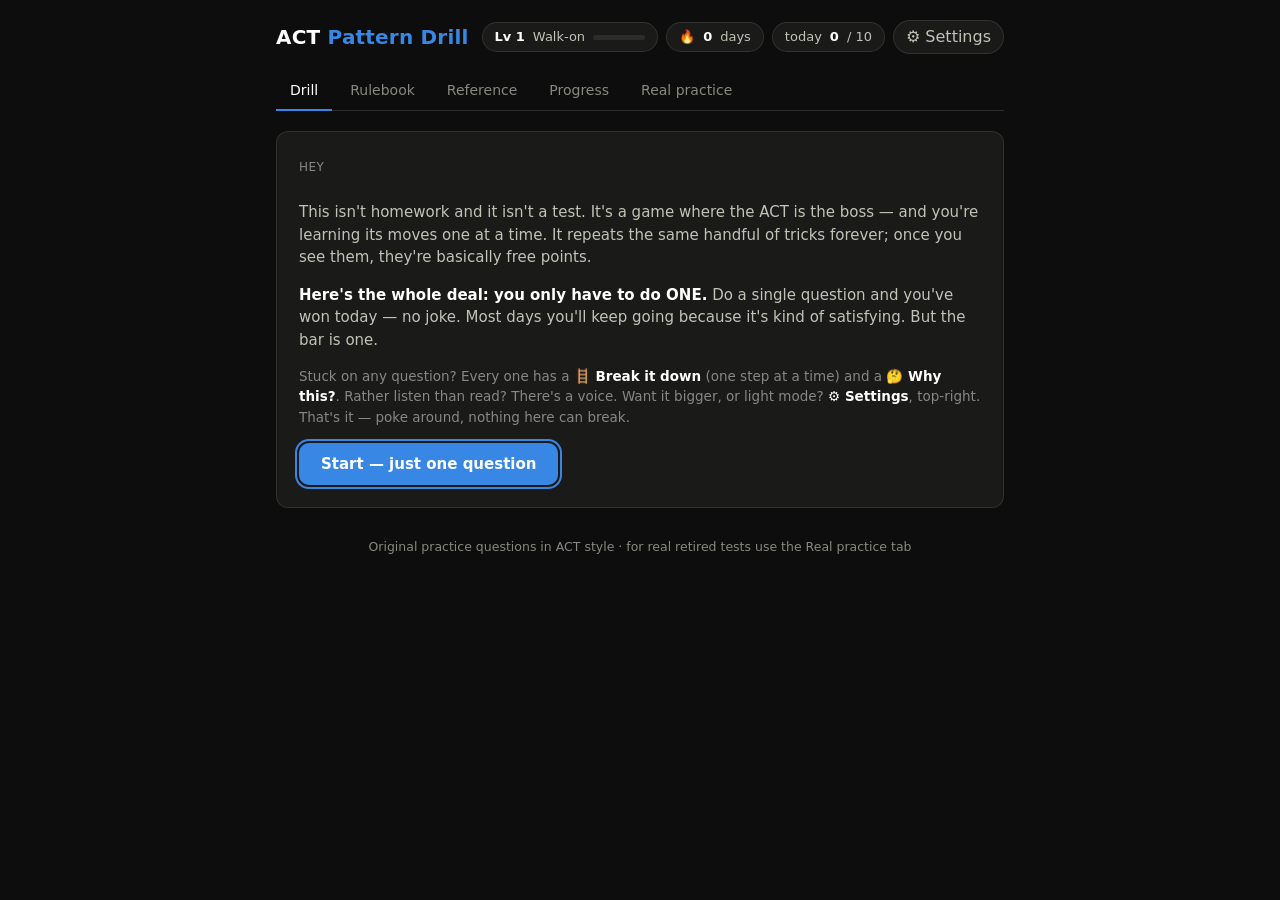
<file: index.html>
<!doctype html>
<html lang="en">
<head>
<meta charset="utf-8">
<meta name="viewport" content="width=device-width, initial-scale=1">
<title>ACT Pattern Drill</title>
<style>
  :root, :root[data-theme="dark"] {
    --page: #0d0d0d;
    --surface: #1a1a19;
    --raised: #222221;
    --ink: #ffffff;
    --ink2: #c3c2b7;
    --muted: #898781;
    --grid: #2c2c2a;
    --baseline: #383835;
    --border: rgba(255,255,255,0.10);
    --accent: #3987e5;
    --accent-dim: #1c5cab;
    --good: #0ca30c;
    --bad: #d03b3b;
    --gold: #fab219;
  }
  :root[data-theme="light"] {
    --page: #f4f4f1;
    --surface: #ffffff;
    --raised: #f0efeb;
    --ink: #0b0b0b;
    --ink2: #3f3e3b;
    --muted: #6b6a66;
    --grid: #e4e3dc;
    --baseline: #c3c2b7;
    --border: rgba(0,0,0,0.14);
    --accent: #2a78d6;
    --accent-dim: #1c5cab;
    --good: #006300;
    --bad: #c62f2f;
    --gold: #8a5a00;
  }
  * { box-sizing: border-box; }
  html, body { margin: 0; padding: 0; }
  body {
    background: var(--page);
    color: var(--ink);
    font-family: system-ui, -apple-system, "Segoe UI", sans-serif;
    line-height: 1.5;
    min-height: 100vh;
  }
  .wrap { max-width: 760px; margin: 0 auto; padding: 20px 16px 60px; }

  header { display: flex; align-items: center; justify-content: space-between; gap: 12px; flex-wrap: wrap; }
  header h1 { font-size: 20px; margin: 0; letter-spacing: 0.2px; }
  header h1 span { color: var(--accent); }
  .chips { display: flex; gap: 8px; align-items: center; flex-wrap: wrap; }
  .chip {
    background: var(--surface); border: 1px solid var(--border); border-radius: 999px;
    padding: 4px 12px; font-size: 13px; color: var(--ink2);
    font-variant-numeric: tabular-nums; display: flex; align-items: center; gap: 8px;
  }
  .chip b { color: var(--ink); font-weight: 600; }
  .chip .mini { width: 52px; height: 5px; background: var(--grid); border-radius: 3px; overflow: hidden; }
  .chip .mini i { display: block; height: 100%; background: var(--gold); border-radius: 3px; }

  nav { display: flex; gap: 4px; margin: 18px 0 20px; border-bottom: 1px solid var(--grid); }
  nav button {
    background: none; border: none; color: var(--muted); font: inherit; font-size: 14px;
    padding: 8px 14px; cursor: pointer; border-bottom: 2px solid transparent; margin-bottom: -1px;
  }
  nav button:hover { color: var(--ink2); }
  nav button.active { color: var(--ink); border-bottom-color: var(--accent); }
  nav button:focus-visible, .choice:focus-visible, .btn:focus-visible { outline: 2px solid var(--accent); outline-offset: 2px; }

  .card {
    background: var(--surface); border: 1px solid var(--border); border-radius: 12px;
    padding: 22px; margin-bottom: 14px;
  }

  .pill { display: inline-block; font-size: 12px; color: var(--muted); letter-spacing: 0.4px; text-transform: uppercase; margin-bottom: 10px; }
  .pill .combo { color: var(--gold); font-weight: 700; }

  .subjbar { display: flex; gap: 6px; margin-bottom: 12px; flex-wrap: wrap; }
  .subjbar button {
    background: var(--surface); border: 1px solid var(--border); border-radius: 999px;
    color: var(--muted); font: inherit; font-size: 13px; padding: 4px 14px; cursor: pointer;
  }
  .subjbar button:hover { color: var(--ink2); border-color: var(--accent); }
  .subjbar button.active { color: var(--ink); border-color: var(--accent); background: rgba(57,135,229,0.12); }

  .subhead { margin: 22px 0 10px; font-size: 13px; color: var(--muted); text-transform: uppercase; letter-spacing: 0.8px; font-weight: 600; }

  /* Formula reference */
  .frow { display: flex; gap: 16px; padding: 12px 0; border-bottom: 1px solid var(--grid); align-items: baseline; flex-wrap: wrap; }
  .frow:last-child { border-bottom: none; }
  .frow .fname { flex: 0 0 180px; font-size: 16px; color: var(--ink2); font-weight: 600; }
  .frow .fform { flex: 1 1 260px; font-family: Consolas, "Cascadia Mono", monospace; font-size: 17px; color: var(--ink); }
  .frow .fex { flex: 1 1 200px; font-size: 15px; color: var(--muted); }

  /* Reference notes (writing/reading/science prose) */
  .rnote { padding: 9px 0; border-bottom: 1px solid var(--grid); font-size: 15.5px; line-height: 1.55; color: var(--ink2); }
  .rnote:last-child { border-bottom: none; }
  .rnote b { color: var(--ink); font-weight: 600; }
  .card .blurb { color: var(--ink2); font-size: 14.5px; margin: 0 0 10px; }

  /* Audio / read-aloud */
  .audiobar { display: flex; gap: 8px; align-items: center; margin-bottom: 12px; flex-wrap: wrap; }
  .audiobar button {
    background: var(--surface); border: 1px solid var(--border); border-radius: 999px;
    color: var(--muted); font: inherit; font-size: 13px; padding: 4px 12px; cursor: pointer;
    display: flex; align-items: center; gap: 6px;
  }
  .audiobar button:hover { color: var(--ink2); border-color: var(--accent); }
  .audiobar button.on { color: var(--ink); border-color: var(--accent); background: rgba(57,135,229,0.12); }
  .speakbtn {
    background: var(--raised); border: 1px solid var(--border); border-radius: 8px;
    color: var(--ink2); font: inherit; font-size: 13px; padding: 4px 10px; cursor: pointer;
    display: inline-flex; align-items: center; gap: 6px; margin-left: 8px; vertical-align: middle;
  }
  .speakbtn:hover { color: var(--ink); border-color: var(--accent); }
  .speakbtn.speaking { color: var(--accent); border-color: var(--accent); }
  .readrow { margin: 2px 0 10px; }
  .readrow .speakbtn { margin-left: 0; }

  /* Formula "key" box + coordinate plot */
  .fbox { margin-top: 14px; padding: 12px 14px; border-left: 3px solid var(--gold); background: var(--raised); border-radius: 0 10px 10px 0; }
  .fbox .fkey { font-size: 12px; letter-spacing: 0.3px; color: var(--gold); font-weight: 700; }
  .fbox .fexpr { font-family: Consolas, "Cascadia Mono", monospace; font-size: 15px; color: var(--ink); margin-top: 5px; }
  .fbox .fstep { font-size: 13.5px; color: var(--ink2); margin-top: 4px; }
  .fbox .fstep b { color: var(--ink); font-weight: 600; }
  .plotwrap { margin-top: 12px; text-align: center; }
  .plotwrap svg { background: var(--surface); border: 1px solid var(--border); border-radius: 10px; }

  /* "See it work 3 times" worked-example family */
  .worktoggle { margin-top: 14px; background: none; border: 1px solid var(--border); color: var(--ink2); font: inherit; font-size: 13px; padding: 6px 13px; border-radius: 8px; cursor: pointer; }
  .worktoggle:hover { border-color: var(--accent); color: var(--ink); }
  .workwrap { margin-top: 12px; }
  .workbanner { font-size: 13.5px; color: var(--gold); font-weight: 600; margin-bottom: 6px; }
  .worked { border-top: 1px solid var(--grid); padding: 12px 0 2px; }
  .worked .wctx { font-size: 13px; color: var(--ink2); font-style: italic; margin-bottom: 4px; }
  .worked .wq { font-size: 15px; color: var(--ink); }
  .worked .wq .u { text-decoration: underline; text-decoration-color: var(--accent); text-decoration-thickness: 2px; text-underline-offset: 4px; }
  .worked .wans { font-size: 14px; color: var(--good); font-weight: 600; margin-top: 6px; }
  .worked .wwhy { font-size: 12.5px; color: var(--muted); margin-top: 3px; }

  /* "Why this?" reasoning chat */
  .chatoverlay { position: fixed; inset: 0; background: rgba(13,13,13,0.82); z-index: 60; display: flex; align-items: center; justify-content: center; padding: 14px; }
  .chatpanel { background: var(--surface); border: 1px solid var(--border); border-radius: 16px; width: min(560px, 100%); max-height: 90vh; display: flex; flex-direction: column; overflow: hidden; }
  .chatpanel .chd { padding: 15px 18px; border-bottom: 1px solid var(--grid); display: flex; justify-content: space-between; align-items: center; }
  .chatpanel .chd h3 { margin: 0; font-size: 16px; }
  .chatpanel .cbody { padding: 16px 18px; overflow-y: auto; }
  .chatreason { border-left: 3px solid var(--accent); background: var(--raised); border-radius: 0 10px 10px 0; padding: 12px 14px; margin-bottom: 12px; }
  .chatreason .lbl { font-size: 11px; text-transform: uppercase; letter-spacing: 0.4px; color: var(--gold); font-weight: 700; margin-top: 10px; }
  .chatreason .lbl:first-child { margin-top: 0; }
  .chatreason p { margin: 3px 0 0; font-size: 14px; color: var(--ink2); }
  .chatlog { display: flex; flex-direction: column; gap: 8px; }
  .chatmsg { padding: 9px 12px; border-radius: 10px; font-size: 14px; max-width: 92%; line-height: 1.45; }
  .chatmsg.user { align-self: flex-end; background: var(--accent-dim); color: #fff; }
  .chatmsg.ai { align-self: flex-start; background: var(--raised); color: var(--ink); border: 1px solid var(--border); white-space: pre-wrap; }
  .chatmsg.sys { align-self: center; color: var(--muted); font-size: 12.5px; text-align: center; }
  .chatstatus { font-size: 12px; color: var(--muted); padding: 2px 18px 8px; }
  .chatft { padding: 12px 14px; border-top: 1px solid var(--grid); display: flex; gap: 8px; }
  .chatft input { flex: 1; background: var(--raised); border: 1px solid var(--border); border-radius: 8px; color: var(--ink); font: inherit; font-size: 14px; padding: 9px 12px; }
  .chatft input:disabled { opacity: 0.5; }

  /* Settings */
  .gearbtn { cursor: pointer; font: inherit; }
  .gearbtn:hover { color: var(--ink); border-color: var(--accent); }
  .setgroup { margin-bottom: 20px; }
  .setgroup .setlabel { font-size: 12px; text-transform: uppercase; letter-spacing: 0.5px; color: var(--muted); font-weight: 700; margin-bottom: 8px; }
  .setgroup .setnote { font-size: 13px; color: var(--muted); margin-top: 8px; }
  .setopts { display: flex; gap: 8px; flex-wrap: wrap; }
  .setbtn { background: var(--raised); border: 1px solid var(--border); border-radius: 10px; color: var(--ink2); font: inherit; font-size: 15px; padding: 10px 16px; cursor: pointer; }
  .setbtn:hover { border-color: var(--accent); color: var(--ink); }
  .setbtn.on { border-color: var(--accent); background: rgba(57,135,229,0.14); color: var(--ink); font-weight: 600; }
  .aistat { font-size: 14.5px; color: var(--ink2); margin-bottom: 8px; }
  .aistat b { color: var(--ink); }
  .aiprogwrap { margin-top: 12px; }
  .aiprog { height: 12px; background: var(--grid); border-radius: 6px; overflow: hidden; }
  .aiprog > i { display: block; height: 100%; width: 0%; background: var(--accent); border-radius: 6px; transition: width 0.3s ease; }
  .aiproglabel { font-size: 13px; color: var(--muted); margin-top: 6px; font-variant-numeric: tabular-nums; }
  .aiok { color: var(--good); font-weight: 600; }
  .aibad { color: var(--bad); }

  /* Coaching control + "before you answer" scaffold */
  .coachbar { display: flex; gap: 6px; align-items: center; margin-bottom: 12px; flex-wrap: wrap; }
  .coachbar button { background: var(--surface); border: 1px solid var(--border); border-radius: 999px; color: var(--muted); font: inherit; font-size: 13px; padding: 4px 14px; cursor: pointer; }
  .coachbar button:hover { color: var(--ink2); border-color: var(--accent); }
  .coachbar button.on { color: var(--ink); border-color: var(--accent); background: rgba(57,135,229,0.12); }
  .scaffold { margin-bottom: 14px; padding: 12px 14px; border-left: 3px solid var(--aqua, #1baf7a); background: var(--raised); border-radius: 0 10px 10px 0; }
  .scaffold .slabel { font-size: 11px; letter-spacing: 0.4px; text-transform: uppercase; color: #1baf7a; font-weight: 700; }
  .scaffold .srow { font-size: 14px; color: var(--ink2); margin-top: 7px; }
  .scaffold .srow b { color: var(--ink); font-weight: 600; }
  .scaffold .sform { font-family: Consolas, "Cascadia Mono", monospace; color: var(--ink); }

  /* Step-by-step "break it down" walkthrough */
  .stepq { font-size: 15px; color: var(--ink); background: var(--raised); border: 1px solid var(--border); border-radius: 10px; padding: 10px 12px; margin-bottom: 12px; }
  .steplist { display: flex; flex-direction: column; gap: 10px; }
  .stepitem { border-left: 3px solid var(--accent); background: var(--raised); border-radius: 0 10px 10px 0; padding: 10px 13px; animation: stepin 0.25s ease; }
  @keyframes stepin { from { opacity: 0; transform: translateY(6px); } to { opacity: 1; transform: none; } }
  .stepitem .stepnum { font-size: 11px; text-transform: uppercase; letter-spacing: 0.4px; color: var(--accent); font-weight: 700; }
  .stepitem .stepdo { font-size: 15px; color: var(--ink); margin-top: 4px; }
  .stepitem .stepwhy { font-size: 13px; color: var(--ink2); margin-top: 5px; }
  .stepdone { text-align: center; color: var(--good); font-size: 14px; font-weight: 600; margin-top: 12px; }
  @keyframes pulse { 0%,100% { opacity: 1; } 50% { opacity: 0.45; } }
  .speakbtn.speaking .ic { animation: pulse 0.9s ease-in-out infinite; }

  /* College benchmarks */
  .bench { width: 100%; border-collapse: collapse; margin: 8px 0 4px; }
  .bench th, .bench td { text-align: left; padding: 8px 10px; border-bottom: 1px solid var(--grid); font-size: 14px; }
  .bench th { color: var(--muted); font-size: 12px; text-transform: uppercase; letter-spacing: 0.4px; font-weight: 600; }
  .bench td:first-child { color: var(--ink2); }
  .bench td.score { color: var(--gold); font-weight: 700; font-variant-numeric: tabular-nums; }
  .bench td:last-child { color: var(--muted); font-size: 13.5px; }

  .context { color: var(--ink2); font-style: italic; margin: 0 0 12px; }
  .passage { font-size: 19px; margin: 0 0 6px; }
  .passage .u {
    text-decoration: underline; text-decoration-color: var(--accent);
    text-decoration-thickness: 2px; text-underline-offset: 4px;
  }
  .prompt { color: var(--ink2); font-size: 15px; margin: 10px 0 0; }

  .choices { margin-top: 18px; display: flex; flex-direction: column; gap: 8px; }
  .choice {
    display: flex; gap: 12px; align-items: flex-start; width: 100%;
    background: var(--raised); border: 1px solid var(--border); border-radius: 10px;
    color: var(--ink); font: inherit; font-size: 16px; text-align: left;
    padding: 12px 14px; cursor: pointer; transition: border-color 120ms, background 120ms;
  }
  .choice:hover:not(:disabled) { border-color: var(--accent); }
  .choice:disabled { cursor: default; }
  .choice .letter {
    flex: none; width: 26px; height: 26px; border-radius: 7px; margin-top: 1px;
    background: var(--grid); color: var(--ink2); font-size: 13px; font-weight: 600;
    display: flex; align-items: center; justify-content: center;
  }
  .choice .body { flex: 1; }
  .choice .why { display: none; font-size: 13.5px; color: var(--muted); margin-top: 5px; }
  .answered .choice .why { display: block; }
  .choice.right { border-color: var(--good); background: rgba(12,163,12,0.08); }
  .choice.right .letter { background: var(--good); color: #fff; }
  .choice.wrong-picked { border-color: var(--bad); background: rgba(208,59,59,0.08); }
  .choice.wrong-picked .letter { background: var(--bad); color: #fff; }
  .choice .mark { flex: none; font-size: 15px; font-weight: 700; margin-top: 2px; visibility: hidden; }
  .choice.right .mark { visibility: visible; color: var(--good); }
  .choice.wrong-picked .mark { visibility: visible; color: var(--bad); }

  .verdict { display: flex; align-items: baseline; gap: 10px; margin-top: 16px; font-size: 15px; flex-wrap: wrap; }
  .verdict .word { font-weight: 700; }
  .verdict.good .word { color: var(--good); }
  .verdict.bad .word { color: var(--bad); }
  .verdict .quip { color: var(--ink2); }
  .verdict .xp { color: var(--gold); font-weight: 700; font-variant-numeric: tabular-nums; }
  .verdict .crit { color: var(--gold); font-style: italic; }

  .patternbox {
    margin-top: 14px; padding: 12px 14px; border-left: 3px solid var(--accent);
    background: var(--raised); border-radius: 0 10px 10px 0;
  }
  .patternbox .pname { font-weight: 600; font-size: 14px; }
  .patternbox .pcue { color: var(--ink2); font-size: 13.5px; margin-top: 3px; }

  .cornernote {
    margin-top: 14px; padding: 14px 16px; border-left: 3px solid var(--gold);
    background: rgba(250,178,25,0.06); border-radius: 0 10px 10px 0;
  }
  .cornernote .clabel { font-size: 11px; letter-spacing: 0.6px; text-transform: uppercase; color: var(--gold); font-weight: 700; }
  .cornernote .ctext { margin-top: 6px; font-size: 15.5px; color: var(--ink); }
  .cornernote .cfrom { margin-top: 6px; font-size: 13.5px; color: var(--ink2); font-style: italic; }

  .actions { margin-top: 16px; display: flex; align-items: center; gap: 12px; }
  .btn {
    background: var(--accent); border: none; color: #fff; font: inherit; font-weight: 600;
    font-size: 15px; padding: 10px 22px; border-radius: 10px; cursor: pointer;
  }
  .btn:hover { background: var(--accent-dim); }
  .btn.ghost { background: none; border: 1px solid var(--border); color: var(--ink2); font-weight: 400; }
  .btn.ghost:hover { border-color: var(--bad); color: var(--bad); background: none; }
  .hint { color: var(--muted); font-size: 13px; }

  .milestone {
    margin-top: 14px; padding: 12px 16px; border-radius: 10px; font-size: 14.5px;
    background: rgba(57,135,229,0.10); border: 1px solid var(--accent-dim); color: var(--ink2);
  }
  .milestone b { color: var(--ink); }

  /* Level-up overlay */
  .overlay {
    position: fixed; inset: 0; background: rgba(13,13,13,0.82); z-index: 50;
    display: flex; align-items: center; justify-content: center; padding: 20px;
  }
  .overlay .panel {
    background: var(--surface); border: 1px solid var(--gold); border-radius: 16px;
    padding: 34px 38px; max-width: 460px; text-align: center;
  }
  .overlay .lvlabel { font-size: 12px; letter-spacing: 2px; text-transform: uppercase; color: var(--gold); font-weight: 700; }
  .overlay .lvname { font-size: 34px; font-weight: 800; margin: 8px 0 2px; }
  .overlay .lvnum { color: var(--ink2); font-size: 15px; margin-bottom: 14px; }
  .overlay .cornernote { text-align: left; }
  .overlay .btn { margin-top: 18px; }

  /* Rulebook */
  .rule-card h3 { margin: 0 0 6px; font-size: 16px; display: flex; align-items: center; gap: 8px; }
  .rule-card p { margin: 4px 0; font-size: 14.5px; color: var(--ink2); }
  .rule-card .lbl { color: var(--muted); font-size: 12px; text-transform: uppercase; letter-spacing: 0.4px; margin-top: 10px; }
  .rule-card .ex { color: var(--muted); font-size: 13.5px; }
  .mastered-badge { color: var(--gold); font-size: 13px; font-weight: 700; }

  /* Meters */
  .meter-row { display: flex; align-items: center; gap: 12px; margin: 9px 0; }
  .meter-row .mlabel { flex: 0 0 210px; font-size: 14px; color: var(--ink2); }
  .meter { flex: 1; height: 8px; background: var(--grid); border-radius: 4px; overflow: hidden; }
  .meter > i { display: block; height: 100%; background: var(--accent); border-radius: 4px; }
  .meter.gold > i { background: var(--gold); }
  .meter-row .mval { flex: 0 0 130px; font-size: 13px; color: var(--muted); text-align: right; font-variant-numeric: tabular-nums; }
  .rule-card .meter-row { margin-top: 12px; }
  .rule-card .meter-row .mlabel { display: none; }

  /* Stat tiles */
  .tiles { display: grid; grid-template-columns: repeat(auto-fit, minmax(150px, 1fr)); gap: 12px; margin-bottom: 14px; }
  .tile { background: var(--surface); border: 1px solid var(--border); border-radius: 12px; padding: 16px 18px; }
  .tile .tv { font-size: 28px; font-weight: 700; }
  .tile .tv small { font-size: 15px; color: var(--muted); font-weight: 400; }
  .tile .tl { font-size: 13px; color: var(--muted); margin-top: 2px; }
  .tile.gold .tv { color: var(--gold); }

  /* Daily bar chart */
  .chart { padding-bottom: 14px; }
  .chart h3, .card h3.sect { margin: 0 0 14px; font-size: 15px; color: var(--ink2); font-weight: 600; }
  .bars { display: flex; align-items: flex-end; gap: 6px; height: 130px; border-bottom: 1px solid var(--baseline); padding: 0 2px; }
  .barcol { flex: 1; display: flex; flex-direction: column; align-items: center; justify-content: flex-end; height: 100%; position: relative; }
  .barcol .bar { width: 100%; max-width: 34px; background: var(--accent); border-radius: 4px 4px 0 0; min-height: 2px; }
  .barcol.empty .bar { background: var(--grid); height: 2px; border-radius: 0; }
  .barcol .blab { position: absolute; top: -20px; font-size: 12px; color: var(--ink2); font-variant-numeric: tabular-nums; }
  .daylabels { display: flex; gap: 6px; padding: 6px 2px 0; }
  .daylabels span { flex: 1; text-align: center; font-size: 11px; color: var(--muted); }

  /* Links */
  .linklist a { color: var(--accent); text-decoration: none; font-weight: 600; }
  .linklist a:hover { text-decoration: underline; }
  .linklist li { margin-bottom: 12px; color: var(--ink2); font-size: 14.5px; }
  .note { color: var(--muted); font-size: 13.5px; border-top: 1px solid var(--grid); padding-top: 12px; margin-top: 16px; }

  .intro p { color: var(--ink2); font-size: 15px; }
  .intro b { color: var(--ink); }
  .intro .introquiet { color: var(--muted); font-size: 13.5px; }

  #confetti { position: fixed; inset: 0; pointer-events: none; z-index: 100; }

  .bigclock { font-size: 46px; font-weight: 700; font-variant-numeric: tabular-nums; margin: 12px 0 4px; color: var(--accent); }

  footer { color: var(--muted); font-size: 12.5px; text-align: center; margin-top: 30px; }
  .hidden { display: none !important; }
</style>
</head>
<body>
<div class="wrap">
  <header>
    <h1>ACT <span>Pattern Drill</span></h1>
    <div class="chips">
      <div class="chip" id="chip-level"></div>
      <div class="chip" id="chip-streak"></div>
      <div class="chip" id="chip-today"></div>
      <button class="chip gearbtn" id="gearbtn" title="Settings — theme &amp; text size">⚙ Settings</button>
    </div>
  </header>

  <nav id="tabs">
    <button data-view="drill" class="active">Drill</button>
    <button data-view="rulebook">Rulebook</button>
    <button data-view="formulas">Reference</button>
    <button data-view="progress">Progress</button>
    <button data-view="links">Real practice</button>
  </nav>

  <main>
    <section id="view-drill"></section>
    <section id="view-rulebook" class="hidden"></section>
    <section id="view-formulas" class="hidden"></section>
    <section id="view-progress" class="hidden"></section>
    <section id="view-links" class="hidden"></section>
  </main>

  <footer>Original practice questions in ACT style · for real retired tests use the Real practice tab</footer>
</div>

<script src="questions.js"></script>
<script src="notes.js"></script>
<script>
(() => {
  "use strict";

  // ---------- state ----------
  const KEY = "actdrill-v1";
  const DEFAULT_GOAL = 10;
  const goal = () => S.dailyGoal || DEFAULT_GOAL;   // the daily target is the student's to set — small is fine

  const LEVELS = [
    { xp: 0,    name: "Walk-on" },
    { xp: 100,  name: "Spotter" },
    { xp: 250,  name: "Trap Hunter" },
    { xp: 450,  name: "Grinder" },
    { xp: 700,  name: "Editor" },
    { xp: 1000, name: "Sharpshooter" },
    { xp: 1400, name: "Veteran" },
    { xp: 1900, name: "Closer" },
    { xp: 2500, name: "Ace" },
    { xp: 3200, name: "The Standard" }
  ];
  const MASTERY_ACC = 0.8, MASTERY_REPS = 10;

  function blankState() {
    return { v: 1, patt: {}, q: {}, daily: {}, recent: [], introSeen: false,
             xp: 0, combo: 0, bestCombo: 0, sinceNote: 99, lastNote: -1, subj: "All",
             audio: { on: true, rate: 0.9, autoRead: true, volume: 1 }, coach: "auto",
             theme: "dark", fontScale: 1, dailyGoal: 10 };
  }
  function load() {
    try {
      const raw = localStorage.getItem(KEY);
      if (raw) return Object.assign(blankState(), JSON.parse(raw));
    } catch (e) { /* corrupted store — start fresh */ }
    return blankState();
  }
  function save() { localStorage.setItem(KEY, JSON.stringify(S)); }
  let S = load();

  // ---------- appearance: theme + text size ----------
  function applyTheme() { document.documentElement.setAttribute("data-theme", S.theme === "light" ? "light" : "dark"); }
  function applyFontScale() { document.body.style.zoom = String(S.fontScale || 1); }
  // diagram/plot colors that follow the current theme (SVGs are rebuilt each render)
  function vizColors() {
    return S.theme === "light"
      ? { blue: "#2a78d6", gold: "#b06f00", ink: "#3f3e3b", ink2: "#6b6a66", grid: "#e4e3dc", axis: "#b8b7ae", good: "#006300", surf: "#ffffff", aqua: "#188a63" }
      : { blue: "#3987e5", gold: "#fab219", ink: "#c3c2b7", ink2: "#898781", grid: "#2c2c2a", axis: "#52514e", good: "#0ca30c", surf: "#1a1a19", aqua: "#1baf7a" };
  }

  const todayKey = () => new Date().toLocaleDateString("sv");
  const dayKeyOffset = (n) => {
    const d = new Date(); d.setDate(d.getDate() - n);
    return d.toLocaleDateString("sv");
  };
  const todayCount = () => (S.daily[todayKey()] || { n: 0 }).n;

  function streak() {
    let n = 0, start = todayCount() > 0 ? 0 : 1;
    for (let i = start; ; i++) {
      const d = S.daily[dayKeyOffset(i)];
      if (d && d.n > 0) n++; else break;
    }
    return n;
  }

  // ---------- levels & mastery ----------
  function levelIndex(xp) {
    let li = 0;
    LEVELS.forEach((l, i) => { if (xp >= l.xp) li = i; });
    return li;
  }
  function levelProgress(xp) {
    const li = levelIndex(xp);
    if (li >= LEVELS.length - 1) return 1;
    const lo = LEVELS[li].xp, hi = LEVELS[li + 1].xp;
    return (xp - lo) / (hi - lo);
  }
  function isMastered(pid) {
    const p = S.patt[pid];
    return !!p && p.seen >= MASTERY_REPS && p.right / p.seen >= MASTERY_ACC;
  }
  function masteredCount() {
    return Object.keys(ACT_PATTERNS).filter(isMastered).length;
  }
  function patternMastery(pid) {
    const p = S.patt[pid];
    if (!p || p.seen === 0) return null;
    return p.right / p.seen;
  }

  // ---------- adaptive picker ----------
  function pickQuestion() {
    let pids = Object.keys(ACT_PATTERNS);
    if (S.subj && S.subj !== "All") pids = pids.filter(pid => ACT_PATTERNS[pid].subject === S.subj);
    if (!pids.length) pids = Object.keys(ACT_PATTERNS);
    const weights = pids.map(pid => {
      const p = S.patt[pid] || { seen: 0, right: 0 };
      if (p.seen < 4) return 1.0;
      const miss = 1 - p.right / p.seen;
      return Math.min(1.15, Math.max(0.15, miss + 0.15));
    });
    const total = weights.reduce((a, b) => a + b, 0);
    let r = Math.random() * total, pid = pids[0];
    for (let i = 0; i < pids.length; i++) { r -= weights[i]; if (r <= 0) { pid = pids[i]; break; } }

    const inSubj = q => !S.subj || S.subj === "All" || ACT_PATTERNS[q.pattern].subject === S.subj;
    let pool = ACT_QUESTIONS.filter(q => q.pattern === pid && !S.recent.includes(q.id));
    if (pool.length === 0) pool = ACT_QUESTIONS.filter(q => inSubj(q) && !S.recent.includes(q.id));
    if (pool.length === 0) pool = ACT_QUESTIONS.filter(inSubj);
    return pool[Math.floor(Math.random() * pool.length)];
  }

  // ---------- rendering helpers ----------
  const esc = s => s.replace(/&/g, "&amp;").replace(/</g, "&lt;").replace(/>/g, "&gt;");
  const el = (tag, cls, html) => {
    const e = document.createElement(tag);
    if (cls) e.className = cls;
    if (html !== undefined) e.innerHTML = html;
    return e;
  };
  function renderPassage(p) {
    return esc(p).replace(/\|([^|]+)\|/g, '<span class="u">$1</span>');
  }
  function orderedChoices(q) {
    const items = q.choices.map((c, i) => ({ ...c, origIndex: i }));
    if (q.fixedOrder) return items;
    const pinFirst = items.filter(c => c.text === "NO CHANGE");
    const pinLast = items.filter(c => c.text.startsWith("DELETE"));
    const mid = items.filter(c => !pinFirst.includes(c) && !pinLast.includes(c));
    for (let i = mid.length - 1; i > 0; i--) {
      const j = Math.floor(Math.random() * (i + 1));
      [mid[i], mid[j]] = [mid[j], mid[i]];
    }
    return [...pinFirst, ...mid, ...pinLast];
  }

  const QUIPS_RIGHT = [
    "Clean read.",
    "That's the pattern.",
    "You saw the trap coming.",
    "Textbook.",
    "That one pays points on test day.",
    "Automatic. That's the goal."
  ];
  const QUIPS_WRONG = [
    "Logged. This pattern will cycle back until it's automatic.",
    "Good miss — better here than on test day.",
    "That's the trap doing its job. Now you've seen it.",
    "Every miss becomes a pattern you own. Read the why below."
  ];
  const pick = arr => arr[Math.floor(Math.random() * arr.length)];

  // ---------- the corner (notes) ----------
  function pickNote() {
    if (typeof VAULT_NOTES === "undefined" || !VAULT_NOTES.length) return null;
    if (VAULT_NOTES.length === 1) return VAULT_NOTES[0];
    let idx;
    do { idx = Math.floor(Math.random() * VAULT_NOTES.length); } while (idx === S.lastNote);
    S.lastNote = idx;
    return VAULT_NOTES[idx];
  }
  function noteCard(note) {
    const c = el("div", "cornernote");
    c.append(
      el("div", "clabel", "From your corner"),
      el("div", "ctext", esc(note.text)),
      el("div", "cfrom", "— " + esc(note.from))
    );
    return c;
  }

  // ---------- confetti ----------
  function confetti() {
    const colors = ["#3987e5", "#fab219", "#0ca30c", "#9085e9", "#e66767"];
    const cv = el("canvas"); cv.id = "confetti";
    document.body.append(cv);
    const ctx = cv.getContext("2d");
    cv.width = innerWidth; cv.height = innerHeight;
    const parts = Array.from({ length: 130 }, () => ({
      x: Math.random() * cv.width,
      y: -20 - Math.random() * cv.height * 0.4,
      vx: (Math.random() - 0.5) * 3,
      vy: 2 + Math.random() * 4,
      s: 4 + Math.random() * 5,
      r: Math.random() * Math.PI,
      vr: (Math.random() - 0.5) * 0.25,
      c: colors[Math.floor(Math.random() * colors.length)]
    }));
    const t0 = performance.now();
    (function tick(t) {
      ctx.clearRect(0, 0, cv.width, cv.height);
      parts.forEach(p => {
        p.x += p.vx; p.y += p.vy; p.r += p.vr;
        ctx.save(); ctx.translate(p.x, p.y); ctx.rotate(p.r);
        ctx.fillStyle = p.c; ctx.fillRect(-p.s / 2, -p.s / 2, p.s, p.s * 0.6);
        ctx.restore();
      });
      if (t - t0 < 1800) requestAnimationFrame(tick); else cv.remove();
    })(t0);
  }

  // ---------- level-up overlay ----------
  function showLevelUp(li, note) {
    const ov = el("div", "overlay");
    const panel = el("div", "panel");
    panel.append(
      el("div", "lvlabel", "Level up"),
      el("div", "lvname", esc(LEVELS[li].name)),
      el("div", "lvnum", "Level " + (li + 1) + " of " + LEVELS.length + " · " + S.xp + " XP")
    );
    if (note) panel.append(noteCard(note));
    const b = el("button", "btn", "Back to work");
    b.onclick = () => ov.remove();
    panel.append(b);
    ov.append(panel);
    document.body.append(ov);
    confetti();
    b.focus();
  }

  // ---------- break guard (hyperfocus protection) ----------
  const BREAK_Q = 25, BREAK_MIN = 20, SNOOZE_Q = 12, SNOOZE_MIN = 10, IDLE_RESET_MIN = 5;
  const brk = {
    qSince: 0, dueQ: BREAK_Q, dueAt: Date.now() + BREAK_MIN * 60e3,
    snoozes: 0, lastAnswerAt: 0, timer: null
  };

  function breakDue() { return brk.qSince >= brk.dueQ || Date.now() >= brk.dueAt; }
  function resetBreak() {
    brk.qSince = 0; brk.dueQ = BREAK_Q; brk.dueAt = Date.now() + BREAK_MIN * 60e3; brk.snoozes = 0;
    if (brk.timer) { clearInterval(brk.timer); brk.timer = null; }
  }

  const BREAK_MSGS = [
    "Solid block of reps. Here's the part most people skip: the patterns get filed into long-term memory during the break, not during the grind. Water, window, five minutes — that's part of the training, not a pause from it.",
    "Still going? That's the hyperfocus talking. Past this point accuracy usually slides, and tomorrow-you pays for it. Five real minutes — stand up, walk somewhere, come back sharp.",
    "Third call. Burnout is how good streaks die — champions rest on schedule. Take the five."
  ];

  function renderBreakCard() {
    current = null;
    viewDrill.innerHTML = "";
    const card = el("div", "card");
    card.append(el("div", "pill", "Break time · " + brk.qSince + " reps this block"));
    card.append(el("p", "prompt", BREAK_MSGS[Math.min(brk.snoozes, BREAK_MSGS.length - 1)]));
    const a = el("div", "actions");
    const take = el("button", "btn", "Take 5 (+5 XP)");
    take.onclick = startBreakCountdown;
    a.append(take);
    if (brk.snoozes < 2) {
      const more = el("button", "btn ghost", "One more set");
      more.onclick = () => {
        brk.snoozes++;
        brk.dueQ = brk.qSince + SNOOZE_Q;
        brk.dueAt = Date.now() + SNOOZE_MIN * 60e3;
        nextQuestion();
      };
      a.append(more);
    }
    a.append(el("span", "hint", "Enter takes the break"));
    card.append(a);
    viewDrill.append(card);
    take.focus();
  }

  function startBreakCountdown() {
    S.xp += 5; save(); renderChips(); // recovery bonus — the rest is part of the training
    viewDrill.innerHTML = "";
    const card = el("div", "card");
    card.append(el("div", "pill", "On break — recovery bonus +5 XP banked"));
    const clock = el("div", "bigclock", "5:00");
    card.append(clock);
    card.append(el("p", "prompt", "Stand up. Water. Look at something farther away than a screen. The XP will still be here."));
    const a = el("div", "actions");
    const back = el("button", "btn ghost", "Back early");
    a.append(back);
    card.append(a);
    viewDrill.append(card);
    let left = 5 * 60;
    const done = () => { resetBreak(); nextQuestion(); };
    back.onclick = done;
    brk.timer = setInterval(() => {
      left--;
      if (left <= 0) {
        clearInterval(brk.timer); brk.timer = null;
        clock.textContent = "0:00";
        back.className = "btn"; back.textContent = "Back — fresh eyes"; back.focus();
      } else {
        clock.textContent = Math.floor(left / 60) + ":" + String(left % 60).padStart(2, "0");
      }
    }, 1000);
  }

  // ---------- read-aloud (built-in Windows speech — no external AI, no internet) ----------
  const speechOK = () => "speechSynthesis" in window;
  let _voice = null;
  function pickVoice() {
    if (!speechOK()) return null;
    const voices = speechSynthesis.getVoices();
    if (!voices.length) return null;
    const score = v => {
      let s = 0;
      if (/en[-_]US/i.test(v.lang)) s += 4; else if (/^en/i.test(v.lang)) s += 2;
      if (/natural|online|aria|jenny|guy|zira/i.test(v.name)) s += 3; // prefer newer natural voices
      return s;
    };
    return voices.slice().sort((a, b) => score(b) - score(a))[0] || voices[0];
  }
  if (speechOK()) {
    _voice = pickVoice();
    speechSynthesis.onvoiceschanged = () => { _voice = pickVoice(); };
  }
  function stopSpeech() { if (speechOK()) speechSynthesis.cancel(); }
  function speak(text, onDone) {
    if (!speechOK() || !S.audio.on || !text) { if (onDone) onDone(); return; }
    speechSynthesis.cancel();
    const u = new SpeechSynthesisUtterance(text);
    u.rate = S.audio.rate; u.pitch = 1;
    u.volume = (S.audio.volume == null ? 1 : S.audio.volume);
    if (_voice) u.voice = _voice;
    if (onDone) { u.onend = onDone; u.onerror = onDone; }
    speechSynthesis.speak(u);
  }
  const spokenPassage = p => p.replace(/\|([^|]+)\|/g, ", $1, ");
  function questionSpeech(q, choices) {
    const parts = [];
    if (q.context) parts.push(q.context);
    if (q.passage) parts.push(spokenPassage(q.passage));
    parts.push(q.prompt || (q.passage && q.passage.includes("|") ? "Choose the best version of the underlined portion." : "Choose the best answer."));
    choices.forEach((c, i) => parts.push("Option " + "ABCD"[i] + ". " + c.text + "."));
    return parts.filter(Boolean).join(". ");
  }
  function explanationSpeech(q, choices) {
    const correct = choices.find(c => c.correct);
    const pat = ACT_PATTERNS[q.pattern];
    const f = questionFormula(q);
    const lead = f ? "Using the " + f.key + " formula. " : "";
    return lead + "The answer is " + correct.text + ". " + correct.why +
           " The pattern is " + pat.name + ". " + pat.cue;
  }
  const SPEEDS = [{ r: 0.7, n: "Slow" }, { r: 0.9, n: "Normal" }, { r: 1.1, n: "Fast" }];
  function refreshSpeakButtons() {
    const show = speechOK() && S.audio.on;
    document.querySelectorAll("#view-drill .speakbtn").forEach(b => b.classList.toggle("hidden", !show));
  }
  function speakerButton(label, getText) {
    const b = el("button", "speakbtn" + (speechOK() && S.audio.on ? "" : " hidden"));
    b.innerHTML = "<span class='ic'>🔊</span> " + esc(label);
    b.onclick = () => {
      if (b.classList.contains("speaking")) { stopSpeech(); b.classList.remove("speaking"); return; }
      document.querySelectorAll(".speakbtn.speaking").forEach(x => x.classList.remove("speaking"));
      b.classList.add("speaking");
      speak(getText(), () => b.classList.remove("speaking"));
    };
    return b;
  }
  function audioBar() {
    const bar = el("div", "audiobar");
    if (!speechOK()) return bar; // no text-to-speech on this device
    const toggle = el("button", S.audio.on ? "on" : "");
    const paint = () => { toggle.className = S.audio.on ? "on" : ""; toggle.innerHTML = (S.audio.on ? "🔊" : "🔇") + " Voice " + (S.audio.on ? "on" : "off"); };
    paint();
    toggle.onclick = () => { S.audio.on = !S.audio.on; if (!S.audio.on) stopSpeech(); save(); paint(); refreshSpeakButtons(); };
    bar.append(toggle);

    let si = Math.max(0, SPEEDS.findIndex(s => s.r === S.audio.rate));
    if (si < 0) si = 1;
    const speed = el("button", "", "Speed: " + SPEEDS[si].n);
    speed.onclick = () => { si = (si + 1) % SPEEDS.length; S.audio.rate = SPEEDS[si].r; save(); speed.textContent = "Speed: " + SPEEDS[si].n; };
    bar.append(speed);

    const auto = el("button", S.audio.autoRead ? "on" : "", "Auto-read answer: " + (S.audio.autoRead ? "on" : "off"));
    auto.onclick = () => { S.audio.autoRead = !S.audio.autoRead; save(); auto.className = S.audio.autoRead ? "on" : ""; auto.textContent = "Auto-read answer: " + (S.audio.autoRead ? "on" : "off"); };
    bar.append(auto);
    return bar;
  }

  // ---------- formula "key" box + coordinate-plane plot ----------
  // A math question can carry:  formula: { key, expr, data?, answer? }  and/or  plot: {...}
  function formulaBox(f) {
    const box = el("div", "fbox");
    box.append(el("div", "fkey", "🔑 " + esc(f.key) + " — the formula (the key)"));
    box.append(el("div", "fexpr", esc(f.expr)));
    if (f.data) box.append(el("div", "fstep", "<b>Your numbers:</b> " + esc(f.data)));
    if (f.answer) box.append(el("div", "fstep", "<b>Answer:</b> " + esc(f.answer)));
    return box;
  }

  function niceStep(min, max) {
    const raw = (max - min) / 6;
    const pow = Math.pow(10, Math.floor(Math.log10(raw || 1)));
    const n = raw / pow;
    const nice = n < 1.5 ? 1 : n < 3 ? 2 : n < 7 ? 5 : 10;
    return Math.max(1, nice * pow);
  }
  // Draw a small xy-plane: points, an optional segment, an optional line, rise/run, and a gold answer point.
  function coordPlot(spec) {
    const P = spec.points || [];
    const all = P.slice();
    if (spec.answer) all.push(spec.answer);
    if (spec.line && spec.line.through) spec.line.through.forEach(p => all.push(p));
    const xs = all.map(p => p[0]).concat(0), ys = all.map(p => p[1]).concat(0);
    let minX = Math.min(...xs) - 1, maxX = Math.max(...xs) + 1;
    let minY = Math.min(...ys) - 1, maxY = Math.max(...ys) + 1;
    const W = 300, H = 240, M = 24;
    const sx = x => M + (x - minX) / (maxX - minX) * (W - 2 * M);
    const sy = y => (H - M) - (y - minY) / (maxY - minY) * (H - 2 * M);
    const _c = vizColors(), gA = _c.grid, axis = _c.axis, blue = _c.blue, gold = _c.gold, ink = _c.ink;
    let s = `<svg viewBox="0 0 ${W} ${H}" width="100%" style="max-width:340px" xmlns="http://www.w3.org/2000/svg">`;
    const stepX = niceStep(minX, maxX), stepY = niceStep(minY, maxY);
    for (let x = Math.ceil(minX / stepX) * stepX; x <= maxX; x += stepX)
      s += `<line x1="${sx(x)}" y1="${sy(minY)}" x2="${sx(x)}" y2="${sy(maxY)}" stroke="${gA}" stroke-width="1"/>`;
    for (let y = Math.ceil(minY / stepY) * stepY; y <= maxY; y += stepY)
      s += `<line x1="${sx(minX)}" y1="${sy(y)}" x2="${sx(maxX)}" y2="${sy(y)}" stroke="${gA}" stroke-width="1"/>`;
    if (minY <= 0 && maxY >= 0) s += `<line x1="${sx(minX)}" y1="${sy(0)}" x2="${sx(maxX)}" y2="${sy(0)}" stroke="${axis}" stroke-width="1.5"/>`;
    if (minX <= 0 && maxX >= 0) s += `<line x1="${sx(0)}" y1="${sy(minY)}" x2="${sx(0)}" y2="${sy(maxY)}" stroke="${axis}" stroke-width="1.5"/>`;
    if (spec.line) {
      let m, b;
      if (spec.line.m !== undefined) { m = spec.line.m; b = spec.line.b; }
      else { const [p, q] = spec.line.through; m = (q[1] - p[1]) / (q[0] - p[0]); b = p[1] - m * p[0]; }
      s += `<line x1="${sx(minX)}" y1="${sy(m * minX + b)}" x2="${sx(maxX)}" y2="${sy(m * maxX + b)}" stroke="${blue}" stroke-width="2"/>`;
    }
    if (spec.segment && P.length >= 2) {
      const a = P[spec.segment[0]], b = P[spec.segment[1]];
      s += `<line x1="${sx(a[0])}" y1="${sy(a[1])}" x2="${sx(b[0])}" y2="${sy(b[1])}" stroke="${blue}" stroke-width="2"/>`;
    }
    if (spec.slope && P.length >= 2) {
      const a = P[spec.slope[0]], b = P[spec.slope[1]];
      s += `<line x1="${sx(a[0])}" y1="${sy(a[1])}" x2="${sx(b[0])}" y2="${sy(a[1])}" stroke="${gold}" stroke-width="1.5" stroke-dasharray="4 3"/>`;
      s += `<line x1="${sx(b[0])}" y1="${sy(a[1])}" x2="${sx(b[0])}" y2="${sy(b[1])}" stroke="${gold}" stroke-width="1.5" stroke-dasharray="4 3"/>`;
      s += `<text x="${(sx(a[0]) + sx(b[0])) / 2}" y="${sy(a[1]) + 13}" fill="${gold}" font-size="10" text-anchor="middle">run ${b[0] - a[0]}</text>`;
      s += `<text x="${sx(b[0]) + 4}" y="${(sy(a[1]) + sy(b[1])) / 2}" fill="${gold}" font-size="10">rise ${b[1] - a[1]}</text>`;
    }
    P.forEach(p => {
      s += `<circle cx="${sx(p[0])}" cy="${sy(p[1])}" r="4" fill="${blue}"/>`;
      s += `<text x="${sx(p[0]) + 6}" y="${sy(p[1]) - 6}" fill="${ink}" font-size="11">${esc(p[2] || "")} (${p[0]}, ${p[1]})</text>`;
    });
    if (spec.answer) {
      const p = spec.answer;
      s += `<circle cx="${sx(p[0])}" cy="${sy(p[1])}" r="5.5" fill="${gold}" stroke="#0d0d0d" stroke-width="1"/>`;
      s += `<text x="${sx(p[0]) + 7}" y="${sy(p[1]) + 4}" fill="${gold}" font-size="11" font-weight="bold">${esc(p[2] || "")} (${p[0]}, ${p[1]})</text>`;
    }
    s += `</svg>`;
    const wrap = el("div", "plotwrap"); wrap.innerHTML = s; return wrap;
  }
  function questionFormula(q) { return q.formula || (ACT_PATTERNS[q.pattern] && ACT_PATTERNS[q.pattern].formula) || null; }

  // ---------- math diagrams: show WHY the numbers work ----------
  // A question can carry  diagram: { type, ... }.  One SVG per type, theme colors baked in (dark app).
  function mathDiagram(spec) {
    const W = 300, H = 240;
    const _c = vizColors(), blue = _c.blue, gold = _c.gold, ink = _c.ink, ink2 = _c.ink2,
          grid = _c.grid, axis = _c.axis, good = _c.good, surf = _c.surf, aqua = _c.aqua;
    const T = (x, y, t, fill, size, anchor, weight) =>
      `<text x="${x}" y="${y}" fill="${fill || ink}" font-size="${size || 12}" text-anchor="${anchor || 'start'}"${weight ? ` font-weight="${weight}"` : ''}>${t}</text>`;
    let s = `<svg viewBox="0 0 ${W} ${H}" width="100%" style="max-width:340px" xmlns="http://www.w3.org/2000/svg">`;
    s += `<defs><marker id="arr" markerWidth="8" markerHeight="8" refX="6" refY="3" orient="auto"><path d="M0,0 L6,3 L0,6 Z" fill="${ink2}"/></marker></defs>`;

    if (spec.type === "rightTriangle") {
      const a = spec.a, b = spec.b, maxL = Math.max(a, b);
      const base = a / maxL * 150, hei = b / maxL * 130, blx = 72, bly = 195;
      const brx = blx + base, tlx = blx, tly = bly - hei;
      if (spec.note) s += T(150, 24, spec.note, gold, 12.5, "middle", "bold");
      s += `<polygon points="${blx},${bly} ${brx},${bly} ${tlx},${tly}" fill="rgba(57,135,229,0.12)" stroke="${blue}" stroke-width="2"/>`;
      s += `<path d="M ${blx + 12},${bly} L ${blx + 12},${bly - 12} L ${blx},${bly - 12}" fill="none" stroke="${axis}" stroke-width="1.3"/>`;
      s += T((blx + brx) / 2, bly + 18, spec.aLabel || ("" + a), ink, 12, "middle");
      s += T(blx - 8, (bly + tly) / 2, spec.bLabel || ("" + b), ink, 12, "end");
      s += T((brx + tlx) / 2 + 6, (bly + tly) / 2 - 6, spec.cLabel || ("" + spec.c), gold, 12, "start", "bold");
      if (spec.angle) {
        s += `<path d="M ${brx - 26},${bly} A 26 26 0 0 1 ${brx - 26 * Math.cos(Math.atan2(hei, base))},${bly - 26 * Math.sin(Math.atan2(hei, base))}" fill="none" stroke="${gold}" stroke-width="1.4"/>`;
        s += T(brx - 34, bly - 9, "θ", gold, 13, "middle", "bold");
      }
    }

    else if (spec.type === "rectangle") {
      const w = spec.w, h = spec.h, mx = Math.max(w, h);
      const pw = w / mx * 170, ph = h / mx * 130, x0 = 70, y0 = 55;
      if (spec.note) s += T(150, 24, spec.note, gold, 12.5, "middle", "bold");
      s += `<rect x="${x0}" y="${y0}" width="${pw}" height="${ph}" fill="rgba(57,135,229,0.12)" stroke="${blue}" stroke-width="2"/>`;
      s += T(x0 + pw / 2, y0 + ph + 18, spec.wLabel || ("" + w), ink, 12, "middle");
      s += T(x0 - 8, y0 + ph / 2, spec.hLabel || ("" + h), ink, 12, "end");
      if (spec.area) s += T(x0 + pw / 2, y0 + ph / 2 + 4, spec.area, gold, 13, "middle", "bold");
    }

    else if (spec.type === "areaModel") {
      // 2x2 box method for (top0+top1)(left0+left1)
      const gx = 90, gy = 55, gw = 170, gh = 130, cw = gw / 2, ch = gh / 2;
      if (spec.note) s += T(180, 24, spec.note, gold, 12.5, "middle", "bold");
      for (let r = 0; r < 2; r++) for (let c = 0; c < 2; c++) {
        s += `<rect x="${gx + c * cw}" y="${gy + r * ch}" width="${cw}" height="${ch}" fill="rgba(57,135,229,0.08)" stroke="${blue}" stroke-width="1.5"/>`;
        s += T(gx + c * cw + cw / 2, gy + r * ch + ch / 2 + 5, spec.cells[r][c], gold, 14, "middle", "bold");
      }
      s += T(gx + cw / 2, gy - 8, spec.top[0], ink, 12.5, "middle");
      s += T(gx + cw + cw / 2, gy - 8, spec.top[1], ink, 12.5, "middle");
      s += T(gx - 8, gy + ch / 2 + 4, spec.left[0], ink, 12.5, "end");
      s += T(gx - 8, gy + ch + ch / 2 + 4, spec.left[1], ink, 12.5, "end");
    }

    else if (spec.type === "circle") {
      const cx = 150, cy = 118, r = 68;
      if (spec.note) s += T(150, 24, spec.note, gold, 12.5, "middle", "bold");
      s += `<circle cx="${cx}" cy="${cy}" r="${r}" fill="rgba(57,135,229,0.10)" stroke="${blue}" stroke-width="2"/>`;
      s += `<circle cx="${cx}" cy="${cy}" r="3" fill="${ink}"/>`;
      s += `<line x1="${cx}" y1="${cy}" x2="${cx + r}" y2="${cy}" stroke="${gold}" stroke-width="1.8"/>`;
      s += T(cx + r / 2, cy - 6, spec.rLabel || "r", gold, 12, "middle", "bold");
      if (spec.dLabel) { s += `<line x1="${cx - r}" y1="${cy}" x2="${cx + r}" y2="${cy}" stroke="${ink2}" stroke-width="1" stroke-dasharray="4 3"/>`; s += T(cx, cy + 16, spec.dLabel, ink2, 11, "middle"); }
    }

    else if (spec.type === "barModel") {
      const segs = spec.segments, total = segs.reduce((n, x) => n + x.v, 0);
      const x0 = 34, x1 = 272, y = 96, h = 40, wpx = x1 - x0, cols = [blue, gold, "#4a3aa7", aqua];
      let cx = x0;
      segs.forEach((sg, i) => {
        const w = sg.v / total * wpx;
        s += `<rect x="${cx}" y="${y}" width="${w}" height="${h}" fill="${sg.color || cols[i % cols.length]}" opacity="0.85" stroke="${surf}" stroke-width="2"/>`;
        s += T(cx + w / 2, y + h / 2 + 5, sg.label, "#fff", 12, "middle", "bold");
        cx += w;
      });
      if (spec.caption) s += T(150, y + h + 26, spec.caption, ink, 12.5, "middle");
    }

    else if (spec.type === "numberLine") {
      const min = spec.min, max = spec.max, x0 = 34, x1 = 274, y = 128, map = v => x0 + (v - min) / (max - min) * (x1 - x0);
      s += `<line x1="${x0}" y1="${y}" x2="${x1}" y2="${y}" stroke="${axis}" stroke-width="2"/>`;
      for (let v = Math.ceil(min); v <= max; v++) { s += `<line x1="${map(v)}" y1="${y - 4}" x2="${map(v)}" y2="${y + 4}" stroke="${ink2}" stroke-width="1"/>`; s += T(map(v), y + 18, v, ink2, 10, "middle"); }
      if (spec.distance) {
        const a = map(spec.distance.from), b = map(spec.distance.to), by = y - 34;
        s += `<line x1="${a}" y1="${by}" x2="${b}" y2="${by}" stroke="${gold}" stroke-width="1.6"/>`;
        s += `<line x1="${a}" y1="${by}" x2="${a}" y2="${y}" stroke="${gold}" stroke-width="1" stroke-dasharray="3 2"/>`;
        s += `<line x1="${b}" y1="${by}" x2="${b}" y2="${y}" stroke="${gold}" stroke-width="1" stroke-dasharray="3 2"/>`;
        s += T((a + b) / 2, by - 6, spec.distance.label, gold, 12.5, "middle", "bold");
      }
      (spec.points || []).forEach(p => { s += `<circle cx="${map(p.x)}" cy="${y}" r="5" fill="${p.color || blue}"/>`; if (p.label) s += T(map(p.x), y - 12, p.label, p.color || ink, 11, "middle", "bold"); });
      if (spec.caption) s += T(150, y + 40, spec.caption, ink, 12.5, "middle");
    }

    else if (spec.type === "functionMachine") {
      s += T(60, 82, "input", ink2, 11, "middle");
      s += `<rect x="30" y="92" width="60" height="46" rx="8" fill="rgba(57,135,229,0.15)" stroke="${blue}" stroke-width="1.5"/>`;
      s += T(60, 121, spec.input, ink, 16, "middle", "bold");
      s += `<line x1="92" y1="115" x2="118" y2="115" stroke="${ink2}" stroke-width="2" marker-end="url(#arr)"/>`;
      s += T(165, 80, "the rule (formula)", gold, 11, "middle");
      s += `<rect x="120" y="88" width="92" height="66" rx="10" fill="rgba(250,178,25,0.12)" stroke="${gold}" stroke-width="1.5"/>`;
      s += T(166, 128, spec.rule, ink, 15, "middle", "bold");
      s += `<line x1="214" y1="115" x2="240" y2="115" stroke="${ink2}" stroke-width="2" marker-end="url(#arr)"/>`;
      s += T(270, 82, "output", ink2, 11, "middle");
      s += `<rect x="240" y="92" width="60" height="46" rx="8" fill="rgba(12,163,12,0.15)" stroke="${good}" stroke-width="1.5"/>`;
      s += T(270, 121, spec.output, ink, 16, "middle", "bold");
    }

    else if (spec.type === "probGrid") {
      let cells = spec.cells;
      if (!cells) {
        const fav = spec.favIdx || [];
        cells = [];
        for (let i = 0; i < spec.count; i++)
          cells.push({ color: fav.includes(i) ? (spec.favColor || grid) : (spec.otherColor || grid), fav: fav.includes(i) });
      }
      const per = spec.perRow || Math.min(cells.length, 6);
      const rows = Math.ceil(cells.length / per), cell = Math.min(34, 190 / per, 150 / rows);
      const gw = per * cell, ox = (W - gw) / 2, oy = 42;
      cells.forEach((cc, i) => {
        const r = Math.floor(i / per), c = i % per;
        s += `<rect x="${ox + c * cell}" y="${oy + r * cell}" width="${cell - 3}" height="${cell - 3}" rx="4" fill="${cc.color || grid}" opacity="0.9"/>`;
        if (cc.fav) s += `<rect x="${ox + c * cell - 1}" y="${oy + r * cell - 1}" width="${cell - 1}" height="${cell - 1}" rx="4" fill="none" stroke="${gold}" stroke-width="2.5"/>`;
      });
      if (spec.caption) s += T(150, oy + rows * cell + 22, spec.caption, ink, 12.5, "middle", "bold");
    }

    else if (spec.type === "systemLines") {
      const L = spec.lines, sol = spec.solution, M = 24;
      const minX = sol[0] - 6, maxX = sol[0] + 6, minY = sol[1] - 6, maxY = sol[1] + 6;
      const sx = x => M + (x - minX) / (maxX - minX) * (W - 2 * M), sy = y => (H - M) - (y - minY) / (maxY - minY) * (H - 2 * M);
      for (let g = Math.ceil(minX); g <= maxX; g += 2) s += `<line x1="${sx(g)}" y1="${sy(minY)}" x2="${sx(g)}" y2="${sy(maxY)}" stroke="${grid}" stroke-width="1"/>`;
      for (let g = Math.ceil(minY); g <= maxY; g += 2) s += `<line x1="${sx(minX)}" y1="${sy(g)}" x2="${sx(maxX)}" y2="${sy(g)}" stroke="${grid}" stroke-width="1"/>`;
      if (minY <= 0 && maxY >= 0) s += `<line x1="${sx(minX)}" y1="${sy(0)}" x2="${sx(maxX)}" y2="${sy(0)}" stroke="${axis}" stroke-width="1.3"/>`;
      if (minX <= 0 && maxX >= 0) s += `<line x1="${sx(0)}" y1="${sy(minY)}" x2="${sx(0)}" y2="${sy(maxY)}" stroke="${axis}" stroke-width="1.3"/>`;
      L.forEach((ln, i) => { const c = i === 0 ? blue : aqua; s += `<line x1="${sx(minX)}" y1="${sy(ln.m * minX + ln.b)}" x2="${sx(maxX)}" y2="${sy(ln.m * maxX + ln.b)}" stroke="${c}" stroke-width="2"/>`; });
      s += `<circle cx="${sx(sol[0])}" cy="${sy(sol[1])}" r="6" fill="${gold}" stroke="#0d0d0d" stroke-width="1"/>`;
      s += T(sx(sol[0]) + 8, sy(sol[1]) + 4, `(${sol[0]}, ${sol[1]})`, gold, 12, "start", "bold");
      s += T(150, 22, spec.note || "where the two lines cross = the solution", gold, 11.5, "middle", "bold");
    }

    s += `</svg>`;
    const wrap = el("div", "plotwrap"); wrap.innerHTML = s; return wrap;
  }

  // ---------- "why this, not that?" reasoning guide (always offline) ----------
  const WHY_GUIDE = {
    m_asked: { whyThis: "This tests whether you read to the end — the math is usually easy. Circle exactly what's asked before you touch an answer.", whyNot: "The number from stopping early (x when they wanted 4x) is planted in the choices on purpose. 'It fits' isn't the test — 'it's what they asked for' is." },
    m_backsolve: { whyThis: "When the answers are plain numbers, they're a gift: plug each into the problem and see which one works. A check-it problem is safer than a solve-it problem.", whyNot: "Full algebra isn't wrong, just slower with more places to slip. Reach for it only when the choices aren't numbers you can test." },
    m_plugin: { whyThis: "When the choices contain variables (or it says 'in terms of'), invent easy numbers, run the problem, and match. It turns abstract algebra into arithmetic you can trust.", whyNot: "Pushing the letters around directly works, but one sign slip and you're lost with nothing to check against. Real numbers catch your mistakes." },
    m_translate: { whyThis: "Word problems are English that needs converting: 'of'=×, 'per'=÷, 'is'==, 'less than' flips the order. Translate phrase by phrase, then compute.", whyNot: "Guessing the equation from the 'feel' of the sentence is where the flip-traps live — '5 less than x' is x−5, never 5−x." },
    m_lines: { whyThis: "Two points, a graph, 'parallel/perpendicular', or y=mx+b all point to slope. Slope = rise/run is the master key for the whole coordinate plane.", whyNot: "Don't grab distance or midpoint just because there are points — the question names its own tool: steepness→slope, exact middle→midpoint, length→distance." },
    m_geometry: { whyThis: "A handful of formulas cover it, and the picture tells you which: sides of a right triangle→Pythagorean, a round thing→circle formulas, a flat shape→its area formula.", whyNot: "The classic circle trap: they hand you a diameter and you plug it in as the radius. Same formula, wrong number in, wrong answer — read what you're actually given." },
    m_ratio: { whyThis: "Ratios and percents are all 'part vs. whole.' Set them up as fractions and scale; percent change is always change ÷ the ORIGINAL.", whyNot: "You can't add or subtract percents of different amounts — a 30% drop then a 30% rise doesn't return you to start, because the base changed. Use proportion, not addition." },
    m_average: { whyThis: "The move is 'total = average × count.' Convert to totals, work there, divide once at the end — almost every average problem cracks open this way.", whyNot: "Averaging the averages feels right but usually isn't: groups of different sizes don't share equally. And median ignores the extremes, so it's not the mean." },
    m_exponents: { whyThis: "Same base? The exponents combine by four rules: add to multiply, subtract to divide, multiply for a power-of-a-power, flip for a negative.", whyNot: "The tempting shortcut — multiplying the bases, or multiplying exponents when you should add — is the #1 slip. x³·x² is x⁵, not x⁶ and not 2x⁵." },
    m_quadratic: { whyThis: "Factoring hunts for two numbers that multiply to the last term and add to the middle. The area-model box shows exactly why those two terms appear.", whyNot: "The quadratic formula always works but is slower and error-prone — save it for when factoring won't go. And solving x²=k, don't drop the negative root; squaring hides the sign." },
    m_functions: { whyThis: "f(x) is a machine: whatever's in the parentheses replaces every x. For f(g(x)), run the inner machine first, then feed its output to the outer one.", whyNot: "Doing the functions in the wrong order gives a different answer — f(g(2)) ≠ g(f(2)). The parentheses set the order; you don't get to rearrange them." },
    m_trig: { whyThis: "SOHCAHTOA picks the ratio for you: name the sides from the angle's point of view, then choose sin/cos/tan by which two sides you actually have.", whyNot: "This is the real 'circle in the square hole': all three ratios fit the same triangle, but only the one matching your two sides is right. Using sin when you have adjacent+hypotenuse (that's cosine) is the trap." },
    m_probability: { whyThis: "Probability is favorable ÷ total. Two things happening together ('and') multiply; counting how many ways multiplies the options at each step.", whyNot: "Adding when you should multiply is the classic error — two coins both heads is ½×½=¼, not ½+½. 'And' is almost never addition." },
    m_systems: { whyThis: "Two equations, two unknowns: add/subtract to cancel a variable, or substitute one into the other. On a graph, the answer is where the two lines cross.", whyNot: "One equation alone can't pin it down — one equation with two unknowns has infinite solutions. You need both, combined, to find the single crossing point." },
    m_rates: { whyThis: "Build the rate (a division with units), then multiply — and make the units cancel. For unit changes, multiply by the conversion written as a fraction so the old unit cancels out.", whyNot: "Don't just multiply the two numbers you're given. If the units don't line up (minutes vs seconds, yards vs feet), you'll get an answer that's off by a factor. Let the units tell you whether to multiply or divide." }
  };

  // ---------- local AI bridge (the student's OWN Ollama, via the C# host — nothing leaves the machine) ----------
  const hasBridge = () => !!(window.chrome && window.chrome.webview);
  let _ollama = { checked: false, ok: false, model: "", models: [] };
  const _pending = {};
  let _aiProgressCb = null;
  if (hasBridge()) {
    window.chrome.webview.addEventListener("message", ev => {
      let d; try { d = typeof ev.data === "string" ? JSON.parse(ev.data) : ev.data; } catch { return; }
      if (!d) return;
      if (d.kind === "ollamaReply" && _pending[d.id]) _pending[d.id](d);
      else if (d.kind === "aiProgress" && _aiProgressCb) _aiProgressCb(d);
    });
  }
  function bridge(kind, payload, timeoutMs) {
    return new Promise(resolve => {
      if (!hasBridge()) { resolve({ ok: false, error: "nobridge" }); return; }
      const id = "b" + Math.random().toString(36).slice(2);
      const t = setTimeout(() => { if (_pending[id]) { delete _pending[id]; resolve({ ok: false, error: "timeout" }); } }, timeoutMs || 120000);
      _pending[id] = d => { clearTimeout(t); delete _pending[id]; resolve(d); };
      window.chrome.webview.postMessage(JSON.stringify(Object.assign({ kind, id }, payload)));
    });
  }
  async function ollamaCheck() {
    if (_ollama.checked) return _ollama;
    const r = await bridge("ollamaPing", {}, 6000);
    _ollama = { checked: true, ok: !!r.ok, running: !!r.running, model: r.model || "", models: r.models || [] };
    return _ollama;
  }
  const ollamaAsk = (system, prompt) => bridge("ollamaChat", { model: _ollama.model, system, prompt }, 120000);

  function buildChatContext(q, correct, pat) {
    let c = "PATTERN: " + pat.name + " — " + pat.rule + "\n";
    if (q.context) c += "PASSAGE: " + q.context + "\n";
    if (q.passage) c += "QUESTION: " + q.passage.replace(/\|/g, "") + "\n";
    if (q.prompt) c += "PROMPT: " + q.prompt + "\n";
    c += "CHOICES: " + q.choices.map(ch => ch.text).join(" | ") + "\n";
    c += "CORRECT ANSWER: " + correct.text + " — because " + correct.why + "\n";
    const f = questionFormula(q);
    if (f) c += "FORMULA USED: " + f.key + ": " + f.expr + (f.data ? (" ; plugging in: " + f.data) : "") + (f.answer ? (" ; = " + f.answer) : "") + "\n";
    return c;
  }

  const CHAT_SYSTEM =
    "You are a patient ACT tutor for a student with ADHD and a processing disability. You are GIVEN the question, its correct answer, the formula used, and the pattern. Explain the REASONING in plain, warm, encouraging language — especially WHY this approach is the right tool and WHY a tempting alternative would not work. Do NOT solve a different problem, do NOT contradict the given correct answer, and never invent a formula. If you are unsure, say so honestly. Keep it under 120 words.";

  async function openWhyChat(q) {
    stopSpeech();
    const pat = ACT_PATTERNS[q.pattern];
    const correct = q.choices.find(c => c.correct);
    const guide = WHY_GUIDE[q.pattern] || null;

    const ov = el("div", "chatoverlay");
    const panel = el("div", "chatpanel");
    const hd = el("div", "chd");
    hd.append(el("h3", null, "Why this answer?"));
    const x = el("button", "btn ghost", "Close"); x.onclick = () => ov.remove();
    hd.append(x);
    panel.append(hd);

    const body = el("div", "cbody");
    if (guide) {
      const r = el("div", "chatreason");
      r.append(el("div", "lbl", "Why this approach"), el("p", null, esc(guide.whyThis)),
               el("div", "lbl", "Why not something else"), el("p", null, esc(guide.whyNot)));
      body.append(r);
    }
    const log = el("div", "chatlog"); body.append(log);
    panel.append(body);

    const status = el("div", "chatstatus", "Checking for your local AI…");
    panel.append(status);
    const ft = el("div", "chatft");
    const input = el("input"); input.type = "text";
    input.placeholder = "Ask a follow-up — e.g. why not use the other formula?";
    input.disabled = true;
    const send = el("button", "btn", "Ask"); send.disabled = true;
    ft.append(input, send); panel.append(ft);
    ov.append(panel); document.body.append(ov);

    const addMsg = (cls, text) => { const d = el("div", "chatmsg " + cls, esc(text)); log.append(d); body.scrollTop = body.scrollHeight; return d; };
    const ctx = buildChatContext(q, correct, pat);
    async function ask(userQ) {
      addMsg("user", userQ);
      input.value = ""; input.disabled = true; send.disabled = true;
      const thinking = addMsg("ai", "…thinking… (the very first answer can take a few seconds while the model warms up)");
      const r = await ollamaAsk(CHAT_SYSTEM, ctx + "\nStudent's question: " + userQ);
      thinking.remove();
      if (r.ok && r.text) addMsg("ai", r.text);
      else addMsg("sys", "Couldn't reach the local AI just now — the reasoning guide above still answers the big one, and you can try again once Ollama is running.");
      input.disabled = false; send.disabled = false; input.focus();
    }
    send.onclick = () => { const v = input.value.trim(); if (v) ask(v); };
    input.addEventListener("keydown", e => { if (e.key === "Enter") { e.preventDefault(); const v = input.value.trim(); if (v) ask(v); } });

    const oll = await ollamaCheck();
    if (!hasBridge())
      status.textContent = "Live Q&A runs in the desktop app with Ollama. The reasoning guide above is always here.";
    else if (oll.ok) {
      status.textContent = "🟢 Local AI ready (" + oll.model + ") — private & offline. Ask anything about this problem.";
      input.disabled = false; send.disabled = false; input.focus();
      if (!guide) addMsg("sys", "Ask me why this works — or why another method wouldn't.");
    } else if (oll.running)
      status.textContent = "Ollama is running but has no model yet. In a terminal run:  ollama pull qwen3:8b  — then reopen this.";
    else
      status.textContent = "Live Q&A is off. Start the Ollama app to chat — meanwhile the reasoning guide above still helps.";
  }

  // ---------- step-by-step: reveal ONE small move at a time (beats panic) ----------
  function stepPanel(q) {
    stopSpeech();
    const ov = el("div", "chatoverlay");
    const panel = el("div", "chatpanel");
    const hd = el("div", "chd");
    hd.append(el("h3", null, "Break it down — one step at a time"));
    const x = el("button", "btn ghost", "Close"); x.onclick = () => ov.remove();
    hd.append(x); panel.append(hd);
    const body = el("div", "cbody");
    const qline = q.passage ? q.passage.replace(/\|/g, "") : (q.prompt || "");
    if (qline) body.append(el("div", "stepq", esc(qline)));
    const list = el("div", "steplist"); body.append(list);
    panel.append(body);
    const ft = el("div", "chatft");
    const nextBtn = el("button", "btn", "Show first step ▶");
    ft.append(nextBtn); panel.append(ft);
    ov.append(panel); document.body.append(ov);

    const steps = q.steps || [];
    let i = 0;
    function reveal() {
      if (i >= steps.length) { ov.remove(); return; }
      const s = steps[i]; i++;
      const it = el("div", "stepitem");
      it.append(el("div", "stepnum", "Step " + i + " of " + steps.length));
      it.append(el("div", "stepdo", esc(s.do)));
      if (s.why) it.append(el("div", "stepwhy", esc(s.why)));
      list.append(it); body.scrollTop = body.scrollHeight;
      if (i >= steps.length) {
        nextBtn.textContent = "Done ✓";
        list.append(el("div", "stepdone", "That's the whole thing — " + steps.length + " small moves, no scary leap. None of them was the monster it looked like all together."));
      } else nextBtn.textContent = "Next step ▶";
      nextBtn.focus();
    }
    nextBtn.onclick = reveal;
    nextBtn.focus();
  }

  // ---------- settings: theme + text size ----------
  function openSettings() {
    stopSpeech();
    const ov = el("div", "chatoverlay");
    const panel = el("div", "chatpanel");
    const hd = el("div", "chd");
    hd.append(el("h3", null, "⚙ Settings"));
    const x = el("button", "btn ghost", "Close"); x.onclick = () => ov.remove();
    hd.append(x); panel.append(hd);
    const body = el("div", "cbody");

    // Theme
    const tg = el("div", "setgroup");
    tg.append(el("div", "setlabel", "Appearance"));
    const topts = el("div", "setopts");
    [["dark", "🌙 Dark"], ["light", "☀ Light"]].forEach(([val, label]) => {
      const b = el("button", "setbtn" + (S.theme === val ? " on" : ""), label);
      b.onclick = () => {
        S.theme = val; save(); applyTheme();
        topts.querySelectorAll(".setbtn").forEach(x => x.classList.remove("on"));
        b.classList.add("on");
      };
      topts.append(b);
    });
    tg.append(topts);
    body.append(tg);

    // Text size
    const sg = el("div", "setgroup");
    sg.append(el("div", "setlabel", "Text size"));
    const sopts = el("div", "setopts");
    [["Small", 0.9], ["Normal", 1], ["Large", 1.2], ["Extra large", 1.45]].forEach(([label, val]) => {
      const b = el("button", "setbtn" + (Math.abs((S.fontScale || 1) - val) < 0.001 ? " on" : ""), label);
      b.style.fontSize = (13 + (val - 0.9) * 14) + "px"; // preview the size on the button
      b.onclick = () => {
        S.fontScale = val; save(); applyFontScale();
        sopts.querySelectorAll(".setbtn").forEach(x => x.classList.remove("on"));
        b.classList.add("on");
      };
      sopts.append(b);
    });
    sg.append(sopts);
    sg.append(el("div", "setnote", "Makes everything — including the Reference formulas — bigger or smaller. Your choice is remembered."));
    body.append(sg);

    // Read-aloud volume (+ on/off)
    const vg = el("div", "setgroup");
    vg.append(el("div", "setlabel", "Read-aloud voice"));
    const vrow = el("div", "setopts");
    const voiceToggle = el("button", "setbtn" + (S.audio.on ? " on" : ""), S.audio.on ? "🔊 On" : "🔇 Off");
    voiceToggle.onclick = () => {
      S.audio.on = !S.audio.on; if (!S.audio.on) stopSpeech(); save();
      voiceToggle.className = "setbtn" + (S.audio.on ? " on" : "");
      voiceToggle.textContent = S.audio.on ? "🔊 On" : "🔇 Off";
    };
    vrow.append(voiceToggle);
    vg.append(vrow);
    vg.append(el("div", "setlabel", "Volume"));
    const volrow = el("div", "setopts");
    [["Quiet", 0.3], ["Medium", 0.65], ["Full", 1]].forEach(([label, val]) => {
      const b = el("button", "setbtn" + (Math.abs((S.audio.volume == null ? 1 : S.audio.volume) - val) < 0.001 ? " on" : ""), label);
      b.onclick = () => {
        S.audio.volume = val; save();
        volrow.querySelectorAll(".setbtn").forEach(x => x.classList.remove("on"));
        b.classList.add("on");
        if (S.audio.on) speak("Volume set."); // hear the change immediately
      };
      volrow.append(b);
    });
    vg.append(volrow);
    body.append(vg);

    // Daily goal — small is allowed; the point is to START
    const gg = el("div", "setgroup");
    gg.append(el("div", "setlabel", "Daily goal"));
    const grow = el("div", "setopts");
    [3, 5, 10, 15].forEach(n => {
      const b = el("button", "setbtn" + (goal() === n ? " on" : ""), n + " a day");
      b.onclick = () => {
        S.dailyGoal = n; save(); renderChips();
        grow.querySelectorAll(".setbtn").forEach(x => x.classList.remove("on"));
        b.classList.add("on");
      };
      grow.append(b);
    });
    gg.append(grow);
    gg.append(el("div", "setnote", "Rough day? Set it to 3. Doing even ONE question still counts as a win — starting is the whole battle."));
    body.append(gg);

    // AI tutor (optional) — status + one-click install with progress
    const ag = el("div", "setgroup");
    ag.append(el("div", "setlabel", "AI tutor — the 'Why this?' chat (optional)"));
    const stat = el("div", "aistat", "Checking…");
    ag.append(stat);
    const setupBtn = el("button", "setbtn", "Set up the AI tutor");
    const progWrap = el("div", "aiprogwrap hidden");
    const progBar = el("i");
    const progInner = el("div", "aiprog"); progInner.append(progBar);
    const progLabel = el("div", "aiproglabel", "");
    progWrap.append(progInner, progLabel);
    ag.append(setupBtn, progWrap);
    ag.append(el("div", "setnote", "One click downloads Ollama + a ~2 GB tutor model and shows progress. Everything then runs on THIS computer — no account, no internet, no cost. The app works fully without it; this only powers the live chat."));
    body.append(ag);

    (async () => {
      if (!hasBridge()) { stat.innerHTML = "Live AI runs in the installed desktop app (it's off in this browser preview). The written reasoning guide works everywhere."; setupBtn.classList.add("hidden"); return; }
      const oll = await ollamaCheck();
      if (oll.ok) { stat.innerHTML = "<span class='aiok'>✓ Ready</span> — model <b>" + esc(oll.model) + "</b>. Open <b>🤔 Why this?</b> on any question."; setupBtn.textContent = "Add the smaller/faster model"; }
      else if (oll.running) stat.innerHTML = "Ollama is installed and running, but <b>no model</b> yet. Click below to download one.";
      else stat.innerHTML = "Not set up yet. The app works fully without it — this just turns on the live chat.";
    })();

    setupBtn.onclick = () => {
      if (!hasBridge()) return;
      setupBtn.disabled = true;
      progWrap.classList.remove("hidden");
      progBar.style.width = "2%";
      progLabel.textContent = "Starting…";
      _ollama.checked = false; // re-detect after we're done
      _aiProgressCb = (d) => {
        if (typeof d.pct === "number") progBar.style.width = Math.max(2, Math.min(100, d.pct)) + "%";
        if (d.label) progLabel.textContent = d.label;
        if (d.done) {
          _aiProgressCb = null;
          setupBtn.disabled = false;
          if (d.ok) { progBar.style.width = "100%"; progLabel.innerHTML = "<span class='aiok'>✓ Done — the AI tutor is ready. Try 'Why this?'</span>"; stat.innerHTML = "<span class='aiok'>✓ Ready</span>"; }
          else { progLabel.innerHTML = "<span class='aibad'>Couldn't finish: " + esc(d.error || "unknown error") + ". You can retry, or install Ollama manually from ollama.com.</span>"; }
        }
      };
      window.chrome.webview.postMessage(JSON.stringify({ kind: "aiSetup" }));
    };

    panel.append(body);
    ov.append(panel);
    document.body.append(ov);
  }

  // ---------- drill view ----------
  const viewDrill = document.getElementById("view-drill");
  let current = null;

  function showIntro() {
    viewDrill.innerHTML = "";
    const c = el("div", "card intro");
    c.append(
      el("div", "pill", "Hey"),
      el("p", null, "This isn't homework and it isn't a test. It's a game where the ACT is the boss — and you're learning its moves one at a time. It repeats the same handful of tricks forever; once you see them, they're basically free points."),
      el("p", null, "<b>Here's the whole deal: you only have to do ONE.</b> Do a single question and you've won today — no joke. Most days you'll keep going because it's kind of satisfying. But the bar is one."),
      el("p", "introquiet", "Stuck on any question? Every one has a <b>🪜 Break it down</b> (one step at a time) and a <b>🤔 Why this?</b>. Rather listen than read? There's a voice. Want it bigger, or light mode? <b>⚙ Settings</b>, top-right. That's it — poke around, nothing here can break.")
    );
    const a = el("div", "actions");
    const b = el("button", "btn", "Start — just one question");
    b.onclick = () => { S.introSeen = true; save(); nextQuestion(); };
    a.append(b);
    c.append(a);
    viewDrill.append(c);
    b.focus();
  }

  const SUBJECTS = ["All", "English", "Math", "Reading"];
  function subjectBar() {
    const bar = el("div", "subjbar");
    SUBJECTS.forEach(sub => {
      const b = el("button", sub === (S.subj || "All") ? "active" : "", sub);
      b.onclick = () => { S.subj = sub; save(); nextQuestion(); };
      bar.append(b);
    });
    return bar;
  }

  // ---------- coaching: scaffold now, fade as mastery grows ----------
  const COACH = { full: "Full", auto: "Auto-fade", off: "Off" };
  const COACH_ORDER = ["auto", "full", "off"];
  function coachBar() {
    const bar = el("div", "coachbar");
    const b = el("button", "on", "🎓 Coaching: " + COACH[S.coach || "auto"]);
    b.title = "Full = always show hints · Auto-fade = hints until you master a pattern · Off = test mode";
    b.onclick = () => {
      const i = COACH_ORDER.indexOf(S.coach || "auto");
      S.coach = COACH_ORDER[(i + 1) % COACH_ORDER.length];
      save(); nextQuestion();
    };
    bar.append(b);
    return bar;
  }
  function shouldCoach(q) {
    if (S.coach === "off") return false;
    if (S.coach === "full") return true;
    return !isMastered(q.pattern); // auto: help until this pattern is mastered, then fade
  }
  function scaffoldBox(q) {
    const pat = ACT_PATTERNS[q.pattern];
    const f = questionFormula(q);
    const box = el("div", "scaffold");
    box.append(el("div", "slabel", "Before you answer"));
    if (q.decode) box.append(el("div", "srow", "<b>What they're asking:</b> " + esc(q.decode)));
    box.append(el("div", "srow", "<b>The move:</b> " + esc(pat.cue)));
    if (f) box.append(el("div", "srow", "<b>Reach for:</b> <span class='sform'>" + esc(f.key + " — " + f.expr) + "</span>"));
    return box;
  }

  function nextQuestion() {
    stopSpeech();
    // stepped away on their own? counters reset quietly — no nagging someone who already rested
    if (brk.lastAnswerAt && Date.now() - brk.lastAnswerAt > IDLE_RESET_MIN * 60e3) resetBreak();
    if (breakDue()) { renderBreakCard(); return; }

    const q = pickQuestion();
    current = { q, choices: orderedChoices(q), answered: false };
    viewDrill.innerHTML = "";
    viewDrill.append(subjectBar());
    viewDrill.append(coachBar());
    viewDrill.append(audioBar());

    const card = el("div", "card");
    let pillHtml = esc(ACT_PATTERNS[q.pattern].subject) + " · today " + todayCount() + " / " + goal();
    if (S.combo >= 2) pillHtml += " · <span class='combo'>combo ×" + S.combo + "</span>";
    card.append(el("div", "pill", pillHtml));
    if (q.context) card.append(el("p", "context", esc(q.context)));
    if (q.passage) card.append(el("p", "passage", renderPassage(q.passage)));
    const promptText = q.prompt ||
      (q.passage && q.passage.includes("|") ? "Choose the best version of the underlined portion." : "");
    if (promptText) card.append(el("p", "prompt", esc(promptText)));
    // read-question button, always available — math problems live in the passage, not a prompt
    const rqRow = el("div", "readrow");
    rqRow.append(speakerButton("Read question", () => questionSpeech(q, current.choices)));
    card.append(rqRow);
    // scaffold (coaching): decode the question + point at the formula, before answering
    if (shouldCoach(q)) card.append(scaffoldBox(q));

    const list = el("div", "choices");
    current.choices.forEach((c, idx) => {
      const btn = el("button", "choice");
      btn.dataset.idx = idx;
      btn.append(
        el("span", "letter", "ABCD"[idx]),
        el("span", "body", "<span>" + esc(c.text) + "</span><span class='why'>" + esc(c.why) + "</span>"),
        el("span", "mark", c.correct ? "✓ right" : "✗")
      );
      btn.onclick = () => answer(idx);
      list.append(btn);
    });
    card.append(list);

    const foot = el("div", "actions");
    foot.append(el("span", "hint", "Keys 1–4 to answer"));
    card.append(foot);
    viewDrill.append(card);
  }

  function answer(idx) {
    if (!current || current.answered) return;
    current.answered = true;
    const { q, choices } = current;
    const chosen = choices[idx];
    const right = !!chosen.correct;

    // record accuracy
    const p = S.patt[q.pattern] || (S.patt[q.pattern] = { seen: 0, right: 0 });
    p.seen++; if (right) p.right++;
    const qs = S.q[q.id] || (S.q[q.id] = { seen: 0, right: 0 });
    qs.seen++; if (right) qs.right++;
    const d = S.daily[todayKey()] || (S.daily[todayKey()] = { n: 0, right: 0 });
    d.n++; if (right) d.right++;
    S.recent.push(q.id);
    while (S.recent.length > 18) S.recent.shift();
    brk.qSince++;
    brk.lastAnswerAt = Date.now();

    // rewards
    const prevLevel = levelIndex(S.xp);
    S.combo = right ? S.combo + 1 : 0;
    if (S.combo > S.bestCombo) S.bestCombo = S.combo;
    let gained = 2; // showing up counts
    let crit = false;
    if (right) {
      gained += 8;
      gained += Math.min(2 * (S.combo - 1), 10);
      if (Math.random() < 0.07) { crit = true; gained *= 2; }
    }
    S.xp += gained;
    const newLevel = levelIndex(S.xp);
    S.sinceNote++;

    const goalJustHit = d.n === goal();
    const leveledUp = newLevel > prevLevel;
    let note = null;
    if ((goalJustHit || leveledUp || (right && Math.random() < 0.08)) && S.sinceNote >= 8) {
      note = pickNote();
      if (note) S.sinceNote = 0;
    }
    save();
    renderChips();

    // paint
    const card = viewDrill.querySelector(".card");
    card.classList.add("answered");
    card.querySelectorAll(".choice").forEach((btn, i) => {
      btn.disabled = true;
      if (choices[i].correct) btn.classList.add("right");
      else if (i === idx) btn.classList.add("wrong-picked");
    });

    const verdict = el("div", "verdict " + (right ? "good" : "bad"));
    verdict.append(
      el("span", "word", right ? "✓ Right." : "✗ Not this one."),
      el("span", "xp", "+" + gained + " XP")
    );
    if (crit) verdict.append(el("span", "crit", "×2 sharp-eye bonus!"));
    if (right && S.combo >= 3) verdict.append(el("span", "xp", "combo ×" + S.combo));
    verdict.append(el("span", "quip", pick(right ? QUIPS_RIGHT : QUIPS_WRONG)));
    card.append(verdict);

    const qf = questionFormula(q);
    if (qf) card.append(formulaBox(qf));
    if (q.plot) card.append(coordPlot(q.plot));
    if (q.diagram) card.append(mathDiagram(q.diagram));

    const pat = ACT_PATTERNS[q.pattern];
    const pb = el("div", "patternbox");
    const pname = el("div", "pname", "Pattern: " + esc(pat.name));
    pname.append(speakerButton("Hear why", () => explanationSpeech(q, choices)));
    pb.append(
      pname,
      el("div", "pcue", "Spot it in 5 seconds: " + esc(pat.cue))
    );
    card.append(pb);
    if (S.audio.on && S.audio.autoRead) speak(explanationSpeech(q, choices));

    if (goalJustHit) {
      card.append(el("div", "milestone",
        "<b>That's a full day — " + goal() + " focused reps.</b> That beats three hours of zoning out at a video. Keep going or stop here; both count as a win."));
      confetti();
    }

    if (note && !leveledUp) card.append(noteCard(note));

    const a = el("div", "actions");
    const nextBtn = el("button", "btn", "Next question");
    nextBtn.onclick = nextQuestion;
    const whyBtn = el("button", "btn ghost", "🤔 Why this?");
    whyBtn.onclick = () => openWhyChat(q);
    a.append(nextBtn, whyBtn);
    if (q.steps) { const sb = el("button", "btn ghost", "🪜 Break it down"); sb.onclick = () => stepPanel(q); a.append(sb); }
    a.append(el("span", "hint", "Enter for next"));
    card.append(a);

    if (leveledUp) showLevelUp(newLevel, note);
    else nextBtn.focus();
  }

  // keyboard
  document.addEventListener("keydown", (e) => {
    // chat is open: let the user type freely; Escape closes it, everything else is ignored by the drill
    const chat = document.querySelector(".chatoverlay");
    if (chat) { if (e.key === "Escape") chat.remove(); return; }
    if (document.querySelector(".overlay")) {
      if (e.key === "Enter" || e.key === " ") { e.preventDefault(); document.querySelector(".overlay").remove(); }
      return;
    }
    if (!document.getElementById("view-drill").classList.contains("hidden")) {
      if (current && !current.answered) {
        const k = e.key.toLowerCase();
        const map = { "1": 0, "2": 1, "3": 2, "4": 3, "a": 0, "b": 1, "c": 2, "d": 3 };
        if (k in map && map[k] < current.choices.length) { answer(map[k]); e.preventDefault(); }
      } else if (current && current.answered && (e.key === "Enter" || e.key === " " || e.key.toLowerCase() === "n")) {
        // preventDefault stops the focused Next button from also firing a click (double-advance)
        e.preventDefault();
        nextQuestion();
      }
    }
  });

  // ---------- rulebook ----------
  function renderRulebook() {
    const v = document.getElementById("view-rulebook");
    v.innerHTML = "";
    v.append(el("div", "card intro",
      "<div class='pill'>The whole rulebook</div><p>This is it — the finite list for all three scored sections (your composite is English + Math + Reading). Every question you'll ever see is one of these wearing a costume. Master a pattern (80%+ over 10+ reps) and it earns a star.</p>"));
    ["English", "Math", "Reading"].forEach(sub => {
      v.append(el("div", "subhead", sub));
      Object.entries(ACT_PATTERNS)
        .filter(([, pat]) => pat.subject === sub)
        .forEach(([pid, pat]) => renderRuleCard(v, pid, pat));
    });
  }
  function renderRuleCard(v, pid, pat) {
      const m = patternMastery(pid);
      const seen = (S.patt[pid] || { seen: 0 }).seen;
      const c = el("div", "card rule-card");
      const h = el("h3", null, esc(pat.name));
      if (isMastered(pid)) h.append(el("span", "mastered-badge", "★ mastered"));
      c.append(
        h,
        el("p", null, esc(pat.rule)),
        el("div", "lbl", "How to spot it in 5 seconds"),
        el("p", null, esc(pat.cue)),
        el("div", "lbl", "Example"),
        el("p", "ex", esc(pat.example))
      );
      const row = el("div", "meter-row");
      const meter = el("div", "meter" + (isMastered(pid) ? " gold" : ""));
      meter.append(el("i", null));
      meter.firstChild.style.width = (m === null ? 0 : Math.round(m * 100)) + "%";
      row.append(
        el("span", "mlabel", ""),
        meter,
        el("span", "mval", seen < 3 ? "warming up · " + seen + " reps" : Math.round(m * 100) + "% · " + seen + " reps")
      );
      c.append(row);

      // "same pattern, different words — it always works" expander
      const demoQs = ACT_QUESTIONS.filter(x => x.pattern === pid);
      if (demoQs.length >= 2) {
        const wrap = el("div", "workwrap hidden");
        let built = false;
        const toggle = el("button", "worktoggle", "▶ See it work on 3 questions");
        toggle.onclick = () => {
          const show = wrap.classList.contains("hidden");
          wrap.classList.toggle("hidden");
          toggle.textContent = show ? "▼ Hide worked examples" : "▶ See it work on 3 questions";
          if (show && !built) { built = true; buildWorked(wrap, demoQs); }
        };
        c.append(toggle, wrap);
      }
      v.append(c);
  }
  function buildWorked(wrap, qs) {
    const withVisual = qs.filter(q => q.diagram || q.plot || q.formula);
    const pick = (withVisual.length >= 2 ? withVisual : qs).slice(0, 3);
    const anyFormula = pick.some(q => questionFormula(q));
    wrap.append(el("div", "workbanner", anyFormula
      ? "🔑 Same formula every time — the words and numbers change, the key doesn't."
      : "Same pattern every time — different words, same move."));
    pick.forEach(q => {
      const w = el("div", "worked");
      if (q.context) w.append(el("div", "wctx", esc(q.context)));
      w.append(el("div", "wq", q.passage ? renderPassage(q.passage) : esc(q.prompt || "")));
      if (q.passage && q.prompt) w.append(el("div", "wctx", esc(q.prompt)));
      const qf = questionFormula(q);
      if (qf) w.append(formulaBox(qf));
      if (q.plot) w.append(coordPlot(q.plot));
      if (q.diagram) w.append(mathDiagram(q.diagram));
      const correct = q.choices.find(c => c.correct);
      w.append(el("div", "wans", "✓ " + esc(correct.text)));
      w.append(el("div", "wwhy", esc(correct.why)));
      wrap.append(w);
    });
  }

  // ---------- progress ----------
  function renderProgress() {
    const v = document.getElementById("view-progress");
    v.innerHTML = "";

    let total = 0, right = 0, bestDay = 0;
    Object.values(S.daily).forEach(dd => { total += dd.n; right += dd.right; if (dd.n > bestDay) bestDay = dd.n; });
    const li = levelIndex(S.xp);

    const tiles = el("div", "tiles");
    const tile = (val, lab, gold) => {
      const t = el("div", "tile" + (gold ? " gold" : ""));
      t.append(el("div", "tv", val), el("div", "tl", lab));
      return t;
    };
    tiles.append(
      tile(String(li + 1) + " <small>" + esc(LEVELS[li].name) + "</small>", S.xp + " XP · level", true),
      tile(streak(), "day streak"),
      tile(todayCount() + "<small> / " + goal() + "</small>", "today"),
      tile(total, "total reps"),
      tile(total ? Math.round(100 * right / total) + "%" : "—", "accuracy"),
      tile(S.bestCombo, "best combo"),
      tile(masteredCount() + "<small> / " + Object.keys(ACT_PATTERNS).length + "</small>", "patterns mastered", masteredCount() > 0)
    );
    v.append(tiles);

    // XP progress to next level
    const xcard = el("div", "card");
    const nextName = li < LEVELS.length - 1 ? LEVELS[li + 1].name : null;
    xcard.append(el("h3", "sect", nextName
      ? "Next level: " + esc(nextName) + " at " + LEVELS[li + 1].xp + " XP"
      : "Top level reached — " + esc(LEVELS[li].name)));
    const xrow = el("div", "meter-row");
    const xmeter = el("div", "meter gold"); xmeter.append(el("i", null));
    xmeter.firstChild.style.width = Math.round(levelProgress(S.xp) * 100) + "%";
    xrow.append(el("span", "mlabel", "XP"), xmeter,
      el("span", "mval", S.xp + (nextName ? " / " + LEVELS[li + 1].xp : "")));
    xcard.append(xrow);
    v.append(xcard);

    // 14-day chart (single series — the title names it, no legend needed)
    const chart = el("div", "card chart");
    chart.append(el("h3", null, "Questions per day — last 14 days" + (bestDay ? " · personal best " + bestDay : "")));
    const days = [];
    for (let i = 13; i >= 0; i--) days.push(dayKeyOffset(i));
    const counts = days.map(k => (S.daily[k] || { n: 0 }).n);
    const max = Math.max(goal(), ...counts);
    const bars = el("div", "bars");
    days.forEach((k, i) => {
      const col = el("div", "barcol" + (counts[i] === 0 ? " empty" : ""));
      const bar = el("div", "bar");
      bar.style.height = counts[i] === 0 ? "2px" : Math.max(4, Math.round(counts[i] / max * 100)) + "%";
      const dd = S.daily[k] || { n: 0, right: 0 };
      col.title = k + " — " + dd.n + " questions" + (dd.n ? ", " + dd.right + " right" : "");
      if (i === 13 && counts[i] > 0) col.append(el("span", "blab", String(counts[i])));
      col.append(bar);
      bars.append(col);
    });
    chart.append(bars);
    const labs = el("div", "daylabels");
    days.forEach(k => labs.append(el("span", null, "SMTWTFS"[new Date(k + "T12:00:00").getDay()])));
    chart.append(labs);
    v.append(chart);

    // mastery meters, weakest first
    const mcard = el("div", "card");
    mcard.append(el("h3", "sect", "Pattern mastery — weakest first (these get served more often)"));
    ["English", "Math", "Reading"].forEach(sub => {
      mcard.append(el("div", "subhead", sub));
      const rows = Object.entries(ACT_PATTERNS)
        .filter(([, pat]) => pat.subject === sub)
        .map(([pid, pat]) => {
          const st = S.patt[pid] || { seen: 0, right: 0 };
          return { pid, name: pat.name, seen: st.seen, m: patternMastery(pid) };
        }).sort((a, b) => {
          const av = a.seen < 3 ? 2 : a.m, bv = b.seen < 3 ? 2 : b.m;
          return av - bv;
        });
      rows.forEach(r => {
        const row = el("div", "meter-row");
        const meter = el("div", "meter" + (isMastered(r.pid) ? " gold" : "")); meter.append(el("i", null));
        meter.firstChild.style.width = (r.m === null ? 0 : Math.round(r.m * 100)) + "%";
        row.append(
          el("span", "mlabel", esc(r.name) + (isMastered(r.pid) ? " <span class='mastered-badge'>★</span>" : "")),
          meter,
          el("span", "mval", r.seen < 3 ? "warming up" : Math.round(r.m * 100) + "% · " + r.seen + " reps")
        );
        mcard.append(row);
      });
    });
    v.append(mcard);

    const rcard = el("div", "card");
    const actions = el("div", "actions");
    if (window.chrome && window.chrome.webview) {
      // running inside the desktop shell — it handles the download and reloads on success
      const ub = el("button", "btn", "Update question bank");
      ub.onclick = () => {
        ub.disabled = true; ub.textContent = "Updating…";
        window.chrome.webview.postMessage("updateBank");
        setTimeout(() => { ub.disabled = false; ub.textContent = "Update question bank"; }, 10000);
      };
      actions.append(ub);
    }
    const rb = el("button", "btn ghost", "Reset all progress");
    rb.onclick = () => {
      if (confirm("Wipe all drill history, XP, and levels? This can't be undone.")) {
        S = blankState(); S.introSeen = true; save();
        renderChips(); renderProgress();
      }
    };
    actions.append(rb,
      el("span", "hint", "Bank " + (typeof BANK_VERSION !== "undefined" ? BANK_VERSION : "v1") + " · " + ACT_QUESTIONS.length + " questions"));
    rcard.append(actions);
    v.append(rcard);
  }

  // ---------- formulas ----------
  const FORMULAS = [
    { group: "Lines & coordinate geometry", items: [
      ["Slope", "m = (y₂ − y₁) / (x₂ − x₁)", "(2,5) to (6,13): 8/4 = 2"],
      ["Slope-intercept", "y = mx + b", "m is the slope; b is the y-intercept"],
      ["Point-slope", "y − y₁ = m(x − x₁)", "build a line from one point and a slope"],
      ["Standard → slope", "from Ax + By = C, slope = −A/B", "3x + y = 12 → slope −3"],
      ["Parallel / perpendicular", "same slope / negative reciprocal", "slope 2 ⟂ slope −½"],
      ["Midpoint", "( (x₁+x₂)/2 , (y₁+y₂)/2 )", "(2,4) and (6,10) → (4, 7)"],
      ["Distance", "√( (Δx)² + (Δy)² )", "(0,0) to (3,4): √(9+16) = 5"]
    ]},
    { group: "Exponents & radicals", items: [
      ["Multiply powers", "xᵃ · xᵇ = xᵃ⁺ᵇ", "x³ · x² = x⁵ — add exponents"],
      ["Divide powers", "xᵃ / xᵇ = xᵃ⁻ᵇ", "x⁵ / x² = x³ — subtract"],
      ["Power of a power", "(xᵃ)ᵇ = xᵃᵇ", "(x³)² = x⁶ — multiply them"],
      ["Zero & negative", "x⁰ = 1   ·   x⁻ᵃ = 1/xᵃ", "2⁻³ = 1/8"],
      ["Fractional power", "x^(a/b) = ᵇ√(xᵃ)", "8^(2/3) = (∛8)² = 4"],
      ["Radicals multiply", "√a · √b = √(ab)", "√2 · √8 = √16 = 4"]
    ]},
    { group: "Algebra & quadratics", items: [
      ["Square of a sum", "(a+b)² = a² + 2ab + b²", "never just a² + b² — the middle term is the trap"],
      ["Square of a difference", "(a−b)² = a² − 2ab + b²", "the middle term turns negative"],
      ["Difference of squares", "(a+b)(a−b) = a² − b²", "21² − 19² = (40)(2) = 80, no calculator"],
      ["Quadratic formula", "x = (−b ± √(b²−4ac)) / 2a", "solves ax² + bx + c = 0 when factoring won't"],
      ["Discriminant", "b² − 4ac", ">0 two roots · =0 one · <0 none"],
      ["Parabola vertex", "x = −b/2a   ·   y = a(x−h)²+k", "(h,k) is the turning point"],
      ["Absolute value", "|x| = a → x = a or x = −a", "|x| = 3 → x = ±3"]
    ]},
    { group: "Functions", items: [
      ["Evaluate", "plug the number in for x", "f(x)=2x+1 → f(3)=7"],
      ["Composition", "f(g(x)) — inner one first", "f(x)=x+1, g(x)=2x → f(g(3))=7"],
      ["Domain", "the inputs allowed", "no dividing by 0, no √ of a negative"]
    ]},
    { group: "Plane geometry — area & perimeter", items: [
      ["Rectangle", "A = lw   ·   P = 2(l+w)", "8 × 6 → area 48, perimeter 28"],
      ["Square", "A = s²   ·   P = 4s", "side 5 → area 25, perimeter 20"],
      ["Parallelogram", "A = bh", "base × the straight-up height"],
      ["Triangle", "A = ½bh", "base 10, height 7 → 35"],
      ["Trapezoid", "A = ½(b₁+b₂)h", "average the parallel sides, times the height"],
      ["Circle", "A = πr²   ·   C = 2πr = πd", "given a DIAMETER? Halve it first"],
      ["Circle equation", "(x−h)² + (y−k)² = r²", "center (h,k), radius r"],
      ["Arc & sector", "(θ/360) × C   or   (θ/360) × A", "a 90° slice is one quarter"]
    ]},
    { group: "Angles & polygons", items: [
      ["Triangle angles", "add to 180°", "straight line 180° · full turn 360°"],
      ["Polygon interior sum", "(n−2) · 180°", "pentagon: 3 × 180 = 540°"],
      ["One regular angle", "(n−2)·180 / n", "regular pentagon: 540 ÷ 5 = 108°"],
      ["Exterior angles", "always sum to 360°", "true for any polygon"],
      ["Vertical & parallel", "vertical angles equal; cut parallels → equal angles", "look for the Z and F shapes"]
    ]},
    { group: "Triangles & trig", items: [
      ["Pythagorean", "a² + b² = c²", "know 3-4-5 and 5-12-13 on sight"],
      ["45-45-90 triangle", "x : x : x√2", "legs equal, hypotenuse is a leg × √2"],
      ["30-60-90 triangle", "x : x√3 : 2x", "the short leg sits opposite the 30°"],
      ["SOHCAHTOA", "sin=opp/hyp · cos=adj/hyp · tan=opp/adj", "label sides from the angle's point of view"],
      ["Trig identities", "sin²θ + cos²θ = 1   ·   tanθ = sinθ/cosθ", "the two the ACT actually uses"],
      ["Similar figures", "sides ×k → area ×k², volume ×k³", "double the sides, quadruple the area"]
    ]},
    { group: "Solid geometry", items: [
      ["Box (rectangular prism)", "V = lwh   ·   SA = 2(lw+lh+wh)", "volume is base area × height"],
      ["Cylinder", "V = πr²h   ·   SA = 2πr² + 2πrh", "circle base × height"],
      ["Sphere", "V = (4/3)πr³   ·   SA = 4πr²", "given when needed, good to know"],
      ["Cone", "V = (1/3)πr²h", "one third of the matching cylinder"]
    ]},
    { group: "Numbers, statistics & probability", items: [
      ["Mean", "total ÷ count   (total = mean × count)", "the reverse form solves most problems"],
      ["Median & mode", "middle after sorting · most frequent", "SORT before you read the middle"],
      ["Weighted average", "Σ(value × weight) ÷ Σ(weights)", "when groups are different sizes"],
      ["Percent of", "part = % × whole", "30% of 60 = 0.30 × 60 = 18"],
      ["Percent change", "change ÷ ORIGINAL", "250 → 300: 50/250 = 20%"],
      ["Probability", "favorable ÷ total", "2 red of 5 marbles → 2/5"],
      ["And / or", "P(A and B)=P(A)·P(B) · P(A or B)=P(A)+P(B)−P(both)", "'and' multiplies, 'or' adds"],
      ["Counting principle", "multiply the choices", "3 shirts × 4 pants = 12 outfits"],
      ["Combinations / permutations", "ₙCᵣ = n!/(r!(n−r)!) · ₙPᵣ = n!/(n−r)!", "order matters? use P; if not, C"],
      ["Arithmetic sequence", "aₙ = a₁ + (n−1)d", "start 5, add 3: 20th = 5 + 19·3 = 62"],
      ["Geometric sequence", "aₙ = a₁ · rⁿ⁻¹", "start 2, triple: 5th = 2 · 3⁴ = 162"],
      ["Distance-rate-time", "d = r · t", "60 mph for 2.5 h → 150 miles"],
      ["Scientific notation", "a × 10ⁿ", "move the decimal n places"],
      ["Imaginary unit", "i² = −1", "√(−9) = 3i"]
    ]}
  ];

  // Where each ACT subject leads — the college bridge (motivational + genuinely useful reference)
  const REF_SECTIONS = [
    { group: "College math — where this leads",
      blurb: "Everything above is the foundation the next floor is built on. You don't need any of this for the ACT — it's here to show the ACT is the on-ramp, not the ceiling.",
      items: [
        ["Logarithms", "log_b(x) = y  ⟺  bʸ = x", "the inverse of the exponents you just learned — log₂8 = 3"],
        ["Log rules", "log(ab) = log a + log b", "turns multiplication into addition"],
        ["Function transforms", "f(x−h) + k shifts right h, up k", "the same (h,k) idea as a parabola's vertex"],
        ["Limit (calculus)", "what f(x) approaches near a point", "the very first idea in Calculus I"],
        ["Derivative (calculus)", "instant rate of change = slope of the curve", "the slope you know, made continuous"],
        ["Systems & matrices", "solve many equations at once", "linear algebra — engineering, data science, AI"]
      ]},
    { group: "Science — the approach (and where it leads)",
      blurb: "ACT Science is optional now and not in the composite — but the skill it tests, reading data fast, IS the college science skill. It's about 90% graph-and-table reading, not memorizing facts.",
      notes: [
        "**Find the variables first** — the independent variable is what the experimenter CHANGED; the dependent is what they MEASURED; the control is what stayed fixed.",
        "**Trends beat numbers** — most questions only want 'as X goes up, Y goes ___.' Read the direction, not every digit.",
        "**Live in the axes** — check what each axis measures and its units before you read a single point.",
        "**Conflicting Viewpoints** — two scientists disagree; name the ONE thing they disagree about, then answer from each one's logic, not your own opinion.",
        "**Trust the passage** — it gives you everything. Believe the data over what you think you remember."
      ],
      items: [
        ["Density", "D = mass ÷ volume", "floats if it's less dense than the liquid"],
        ["Speed", "speed = distance ÷ time", "the d = rt you already know"],
        ["College physics", "F = ma   ·   d = ½at²", "force and motion — Physics I"],
        ["College chemistry", "PV = nRT", "the ideal gas law"],
        ["pH scale", "0 acidic — 7 neutral — 14 basic", "each step is ten times stronger"]
      ]},
    { group: "Writing — the essay blueprint",
      blurb: "The ACT essay is optional and many colleges ignore it — check the scholarship. If he takes it, it isn't about being a great writer; it's one repeatable 4-part structure, scored on ideas, support, organization, and language.",
      notes: [
        "**Intro** — state your position in a sentence, then show you understand all three given perspectives. Pick a clear side; graders reward a definite stance over a fence-sitter.",
        "**Body 1** — your strongest reason, then a specific example (real or realistic). One idea per paragraph.",
        "**Body 2** — engage the other perspectives: where they're partly right, and why yours still wins. This analysis is what separates a 4 from an 8.",
        "**Conclusion** — restate your position in fresh words and zoom out to why it matters.",
        "**Language** — vary sentence length, sprinkle transitions (however, therefore, for instance). Clear beats fancy, every time.",
        "**College writing** is the same skeleton grown up: a thesis, topic sentences, evidence followed by YOUR analysis, and cited sources."
      ]},
    { group: "Reading — the attack plan",
      blurb: "Reading rewards a method, not raw speed. The four question types live in the Rulebook; this is how to run the passage itself.",
      notes: [
        "**Map, don't memorize** — read for what each paragraph DOES, not every detail. Details can always be looked back up.",
        "**Answer in your head first** — predict before you read the choices, so the wrong ones can't tempt you.",
        "**Proof or it's wrong** — the right answer can be pointed to in the text. Defending a choice with 'it feels right' usually means it's the trap.",
        "**Line references** — read the sentence before and after the cited line; the answer often hides in the neighbors.",
        "**Extreme words** (always, never, only, all) are usually wrong; **soft words** (often, some, suggests) are usually safe.",
        "**College reading** is this scaled up: annotating, finding an author's argument and evidence, comparing sources — exactly what 'map the passage' trains."
      ]},
    { group: "Test-day game plan",
      blurb: "Knowing the material is half of it; running the clock well is the other half. These habits protect the points you've earned.",
      notes: [
        "**Never leave a blank** — there's no penalty for a wrong guess on the ACT. With one minute left, bubble something for every remaining question. A guess is worth more than a blank, always.",
        "**Answer easy first, flag the rest** — do a pass grabbing every question you know fast, mark the hard ones, and come back. Don't let one brutal question eat the time of five easy ones.",
        "**On math, use your tools** — plug in the answer choices (backsolve) or plug in easy numbers when you're stuck. You don't have to solve it the 'official' way; you have to get it right.",
        "**Extended time changes the math** — with 50% more time, slow-and-accurate beats rushed-and-sloppy. Use the extra minutes to double-check, not to grind on one problem.",
        "**Bubble in batches, carefully** — fill answers a page at a time and check the number matches. A single mis-bubble can shift every answer after it.",
        "**When two choices feel equal, name the difference** — the ACT rarely has two right answers. Find the exact word or number that separates them; that's the thing being tested."
      ]}
  ];

  const boldMd = s => esc(s).replace(/\*\*(.+?)\*\*/g, "<b>$1</b>");
  function renderRefCard(v, sec) {
    const c = el("div", "card");
    c.append(el("h3", "sect", sec.group));
    if (sec.blurb) c.append(el("p", "blurb", esc(sec.blurb)));
    (sec.items || []).forEach(([name, form, ex]) => {
      const row = el("div", "frow");
      row.append(el("span", "fname", esc(name)), el("span", "fform", esc(form)), el("span", "fex", esc(ex)));
      c.append(row);
    });
    (sec.notes || []).forEach(n => c.append(el("div", "rnote", boldMd(n))));
    v.append(c);
  }
  function renderFormulas() {
    const v = document.getElementById("view-formulas");
    v.innerHTML = "";
    const mathCount = FORMULAS.reduce((n, g) => n + g.items.length, 0);
    v.append(el("div", "card intro",
      "<div class='pill'>Reference</div>" +
      "<p>The ACT hands out <b>no formula sheet</b> — so here is the entire list it can test, " + mathCount + " entries, " +
      "grouped so you can chip away a few at a time. Memorize these and there's no math on the test you haven't already been handed. " +
      "Five a week in <b>Anki</b> (Real practice tab) clears the list in a couple of months.</p>" +
      "<p>Below the math is a look at <b>where each subject leads in college</b> — proof that mastering the ACT version isn't the ceiling, it's the on-ramp.</p>"));

    v.append(el("div", "subhead", "ACT Math — the complete list"));
    FORMULAS.forEach(g => renderRefCard(v, g));

    v.append(el("div", "subhead", "Where each subject leads"));
    REF_SECTIONS.forEach(s => renderRefCard(v, s));
  }

  // ---------- links ----------
  function renderLinks() {
    const v = document.getElementById("view-links");
    v.innerHTML = `
      <div class="card linklist">
        <h3 class="sect">The real thing — official & free</h3>
        <ul>
          <li><a href="https://www.act.org/content/act/en/products-and-services/the-act/test-preparation/free-act-test-prep.html" target="_blank" rel="noopener">ACT.org free test prep</a> — two full Enhanced-ACT practice tests (PDF, with answer keys and score tables), two interactive online tests, the QuizMe subject quizzes, and a daily Question of the Day via a free MyACT account. This is the source of truth.</li>
          <li><a href="https://blog.prepscholar.com/complete-official-act-practice-tests-free-links" target="_blank" rel="noopener">PrepScholar's roundup of every free official test</a> — includes the older-format tests, which are still great drill material.</li>
          <li><a href="https://schoolhouse.world/live-help" target="_blank" rel="noopener">Schoolhouse.world free live help</a> — free small-group tutoring from Sal Khan's nonprofit. Live humans, not videos. The math help covers exactly what ACT math tests.</li>
          <li><a href="https://apps.ankiweb.net/" target="_blank" rel="noopener">Anki</a> — free, open-source flashcards with spaced repetition. Perfect for the rulebook in this app plus the ~30 math formulas the ACT recycles.</li>
        </ul>
        <h3 class="sect" style="margin-top:20px">Extended time — do this first</h3>
        <ul>
          <li><a href="https://blog.prepscholar.com/the-complete-guide-to-act-accommodations" target="_blank" rel="noopener">Complete guide to ACT accommodations</a> — ADHD plus a documented learning disability typically qualifies for 50% extended time.</li>
          <li><a href="https://www.act.org/content/act/en/products-and-services/the-act/registration/accommodations/policy-for-accommodations-documentation/criteria-for-diagnostic-documentation.html" target="_blank" rel="noopener">ACT's official documentation criteria</a> — what paperwork is needed.</li>
        </ul>
        <p class="note">Heads-up on timing: accommodations decisions can take up to <b>7 weeks</b>, and the request goes through the school counselor after you check "accommodations" during registration. Start that clock before picking a test date. Also: since 2025 the ACT itself is shorter, gives 12–27% more time per question, and the science section is optional — the composite is just English + Math + Reading.</p>
      </div>
      <div class="card">
        <h3 class="sect">What college actually expects</h3>
        <p style="color:var(--ink2);font-size:14.5px;margin:0 0 4px">
          ACT publishes official <b style="color:var(--ink)">college readiness benchmarks</b> — the section score where
          students have about a <b style="color:var(--ink)">75% chance of a C or better</b> (and ~50% chance of a B or better)
          in the matching first-year college course:</p>
        <table class="bench">
          <tr><th>ACT section</th><th>Benchmark</th><th>What it maps to in freshman year</th></tr>
          <tr><td>English</td><td class="score">18</td><td>English Composition I — essays, grammar, editing</td></tr>
          <tr><td>Reading</td><td class="score">22</td><td>History, psychology &amp; other reading-heavy courses</td></tr>
          <tr><td>Math</td><td class="score">22</td><td>College Algebra — the same algebra this app drills</td></tr>
          <tr><td>Science</td><td class="score">23</td><td>Intro Biology — mostly chart &amp; data reading (section now optional)</td></tr>
        </table>
        <p class="note">Read the middle column again: <b>college-ready is 18–23, not 30-something.</b> Nobody needs a
        perfect score — most scholarship cutoffs sit near these numbers. For perspective, about <b>43% of all
        test-takers meet none of these benchmarks</b>, so clearing even two of them puts you ahead of most of the room.
        These are targets, and targets this size are hit with exactly what this app does: ten reps a day.</p>
      </div>`;
  }

  // ---------- chrome ----------
  function renderChips() {
    const s = streak();
    const li = levelIndex(S.xp);
    const lvl = document.getElementById("chip-level");
    lvl.innerHTML = "<b>Lv " + (li + 1) + "</b> " + esc(LEVELS[li].name) +
      " <span class='mini'><i style='width:" + Math.round(levelProgress(S.xp) * 100) + "%'></i></span>";
    document.getElementById("chip-streak").innerHTML = "🔥 <b>" + s + "</b> day" + (s === 1 ? "" : "s");
    document.getElementById("chip-today").innerHTML = "today <b>" + todayCount() + "</b> / " + goal();
  }

  document.getElementById("tabs").addEventListener("click", (e) => {
    const btn = e.target.closest("button"); if (!btn) return;
    stopSpeech();
    document.querySelectorAll("#tabs button").forEach(b => b.classList.toggle("active", b === btn));
    ["drill", "rulebook", "formulas", "progress", "links"].forEach(name => {
      document.getElementById("view-" + name).classList.toggle("hidden", name !== btn.dataset.view);
    });
    if (btn.dataset.view === "rulebook") renderRulebook();
    if (btn.dataset.view === "formulas") renderFormulas();
    if (btn.dataset.view === "progress") renderProgress();
    if (btn.dataset.view === "links") renderLinks();
  });

  // dev/test hook — harmless in normal use
  window.__drill = {
    sim(n, acc = 0.8) {
      for (let i = 0; i < n; i++) {
        if (!current || current.answered) nextQuestion();
        if (!current) return "break card showing after " + i + " answers"; // break guard interrupted the run
        const ci = current.choices.findIndex(c => c.correct);
        const wrongs = current.choices.map((c, j) => j).filter(j => !current.choices[j].correct);
        answer(Math.random() < acc ? ci : wrongs[Math.floor(Math.random() * wrongs.length)]);
      }
      return "answered " + n;
    },
    state: () => JSON.parse(JSON.stringify(S))
  };

  // ---------- boot ----------
  applyTheme();
  applyFontScale();
  document.getElementById("gearbtn").onclick = openSettings;
  renderChips();
  if (S.introSeen) nextQuestion(); else showIntro();
})();
</script>
</body>
</html>
</file>
